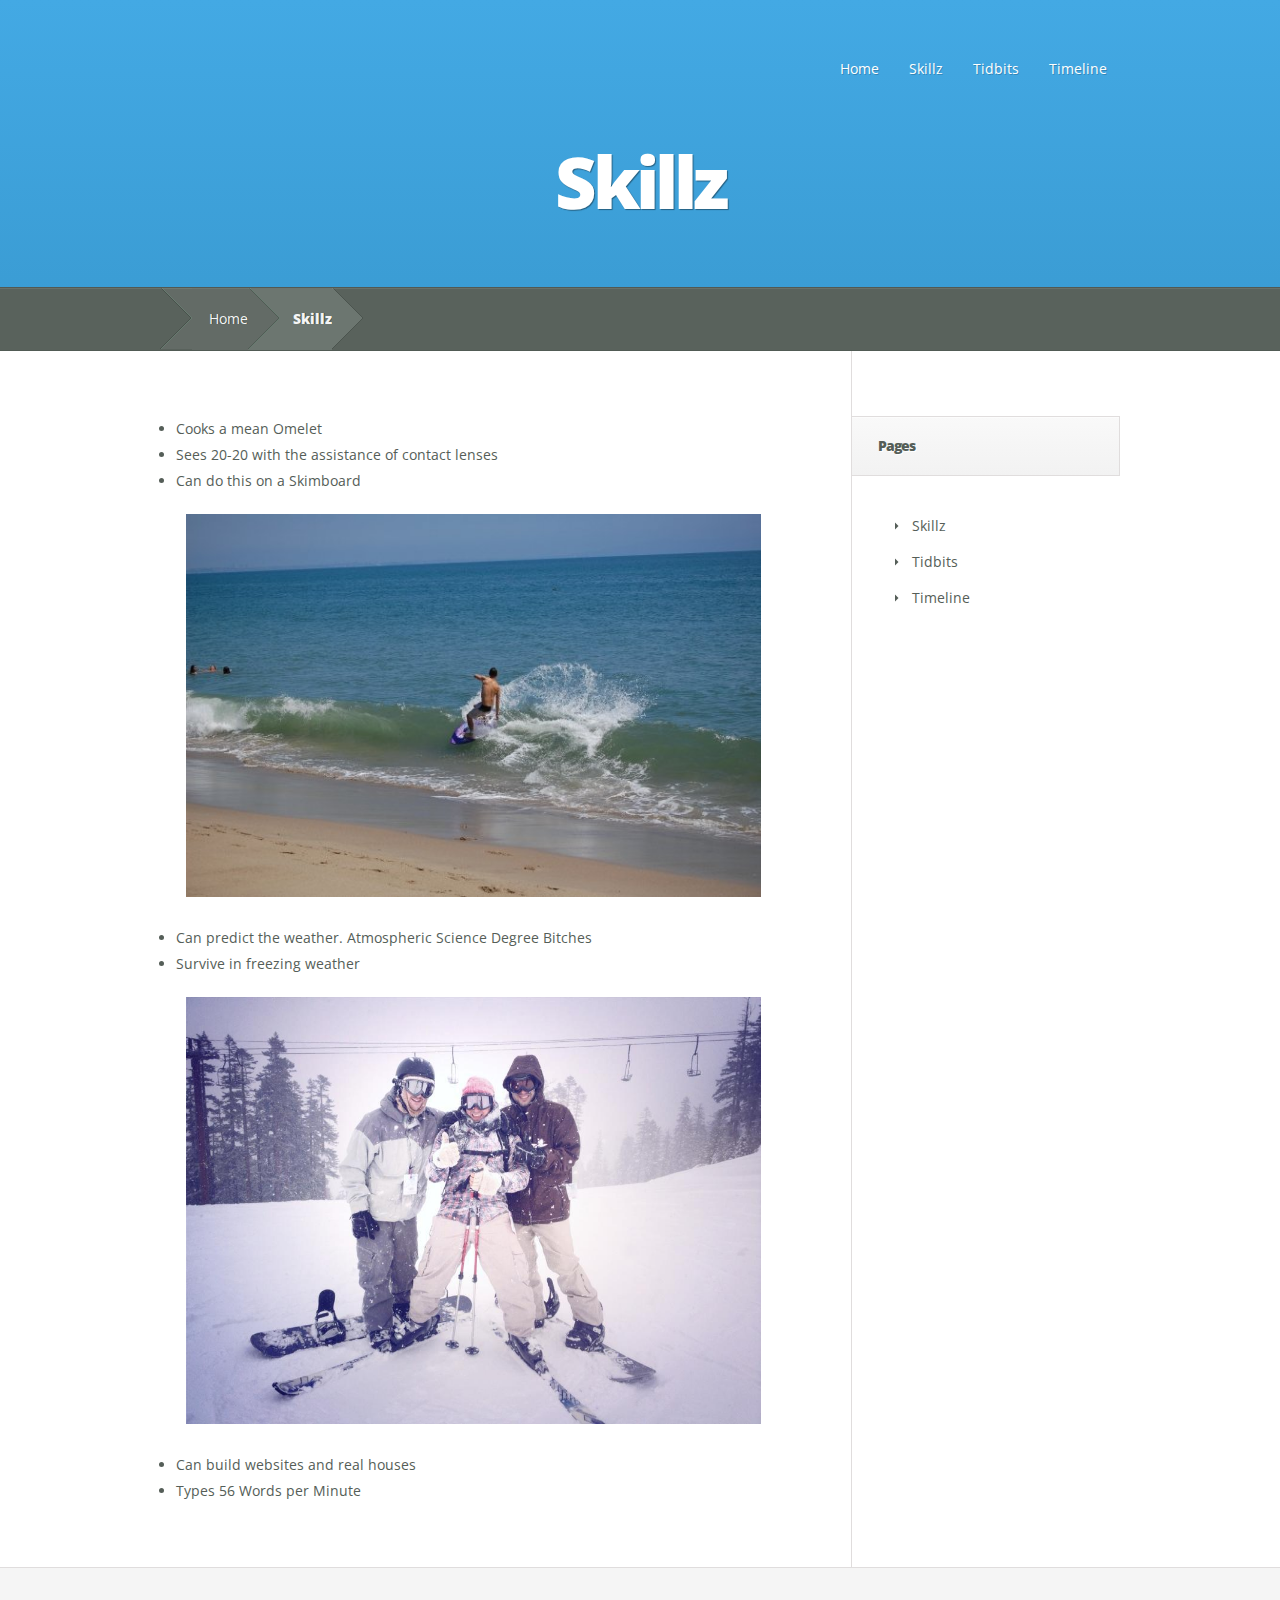
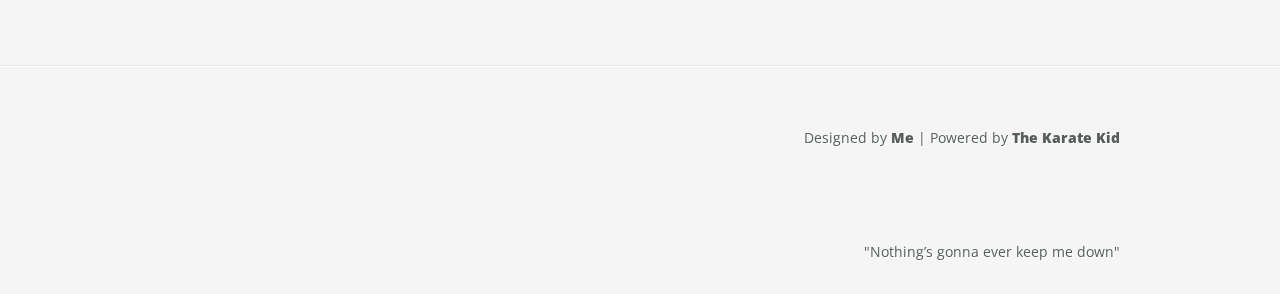
<file: skillz.html>
<!DOCTYPE html>
<!--[if IE 6]>
<html id="ie6" lang="en-US">
<![endif]-->
<!--[if IE 7]>
<html id="ie7" lang="en-US">
<![endif]-->
<!--[if IE 8]>
<html id="ie8" lang="en-US">
<![endif]-->
<!--[if !(IE 6) | !(IE 7) | !(IE 8)  ]><!-->
<html lang="en-US">
<!--<![endif]-->
<head>
	<meta charset="UTF-8" />
	<title>Skillz | I'm the Best... Around</title>
	
	<!--[if lt IE 9]>
		<script src="js/html5.js" type="text/javascript"></script>
	<![endif]-->

	<script type="text/javascript">
		document.documentElement.className = 'js';
	</script>

	<meta content="Nimble v.1.4" name="generator"/><link rel='stylesheet' id='nimble-fonts-css'  href='http://fonts.googleapis.com/css?family=Open+Sans:300italic,700italic,800italic,400,300,700,800&#038;subset=latin,latin-ext' type='text/css' media='all' />
	<link rel='stylesheet' id='nimble-style-css'  href='css/style.css?ver=3.6' type='text/css' media='all' />
	<link rel='stylesheet' id='et-shortcodes-css-css'  href='css/shortcodes.css?ver=3.0' type='text/css' media='all' />
	<link rel='stylesheet' id='et-shortcodes-responsive-css-css'  href='css/shortcodes_responsive.css?ver=3.0' type='text/css' media='all' />
	<link rel='stylesheet' id='fancybox-css'  href='css/jquery.fancybox-1.3.4.css?ver=1.3.4' type='text/css' media='screen' />
	<link rel='stylesheet' id='et_page_templates-css'  href='css/page_templates.css?ver=1.8' type='text/css' media='screen' />
	<script type='text/javascript' src='js/jquery.js?ver=1.10.2'></script>
	<script type='text/javascript' src='js/jquery-migrate.min.js?ver=1.2.1'></script>
	
	<link rel="shortcut icon" href="images/favicon.ico" /><meta name="viewport" content="width=device-width, initial-scale=1.0, maximum-scale=1.0, user-scalable=0" />			
	<script type="text/javascript">

	  var _gaq = _gaq || [];
	  _gaq.push(['_setAccount', 'UA-40119541-1']);
	  _gaq.push(['_trackPageview']);

	  (function() {
		var ga = document.createElement('script'); ga.type = 'text/javascript'; ga.async = true;
		ga.src = ('https:' == document.location.protocol ? 'https://ssl' : 'http://www') + '.google-analytics.com/ga.js';
		var s = document.getElementsByTagName('script')[0]; s.parentNode.insertBefore(ga, s);
	  })();

	</script>

	
</head><body class="page page-id-15 page-template-default chrome et_includes_sidebar et_color_scheme_blue">
	
		
	<header id="main-header">
		<div class="container">
			<div id="top-area" class="clearfix">
				<div id="mobile_links"><a href="#" class="mobile_nav closed">Pages Menu</a></div>				
				<nav id="top-menu">
					<ul class="nav">
						<li ><a href="http://www.imthebestaround.com">Home</a></li>
						<li class="page_item page-item-15 current_page_item"><a href="skillz.html">Skillz</a></li>
						<li class="page_item page-item-23"><a href="tidbits.html">Tidbits</a></li>
						<li class="page_item page-item-9"><a href="timeline.html">Timeline</a></li>
					</ul>
				</nav>	
			</div> <!-- end #top-area -->
			<div id="page-name">	
				<hgroup class="section-title">
					<h1>Skillz</h1>
				</hgroup>
			</div> <!-- end #page-name -->
		</div> <!-- end .container -->
		<div id="breadcrumbs">
			<div class="container clearfix">
				<div id="breadcrumbs_box">
					<a href="http://www.imthebestaround.com" class="breadcrumbs_home">Home</a> <span class="raquo">&raquo;</span>
					Skillz
				</div> <!-- end #breadcrumbs_box -->
	</div> <!-- end .container -->
</div> <!-- end #breadcrumbs -->		
	</header> <!-- end #main-header -->
<div id="main-area">
	<div class="container">
		<div id="content-area" class="clearfix">
			<div id="left-area">
					<article id="post-15" class="post-15 page type-page status-publish hentry clearfix">
						
		<div class="post_content">
			<ul>
<li>
<div>Cooks a mean Omelet</div>
</li>
<li>Sees 20-20 with the assistance of contact lenses</li>
<li>
<div>Can do this on a Skimboard</div>
<div class="awesome-images"><img src="images/skim.jpg" alt="skim" width="604" height="402" class="alignnone size-full wp-image-40" /></div>
</li>
<li>Can predict the weather. Atmospheric Science Degree Bitches</li>
<li>
<div></div>
<div>Survive in freezing weather</div>
<div class="awesome-images"><img src="images/freezingsnow.jpg" width="960" height="714" class="alignnone" /></div>
</li>
<li>
<div></div>
<div>Can build websites and real houses</div>
</li>
<li>
<div></div>
<div>Types 56 Words per Minute</div>
</li>
</ul>
								</div> 	<!-- end .post_content -->
	</article> <!-- end .post -->
							</div> <!-- end #left-area -->	
			
				<div id="sidebar">
		<div id="pages-2" class="widget widget_pages"><h4 class="widgettitle">Pages</h4>		<ul>
			<li class="page_item page-item-15 current_page_item"><a href="skillz.html">Skillz</a></li>
<li class="page_item page-item-23"><a href="tidbits.html">Tidbits</a></li>
<li class="page_item page-item-9"><a href="timeline.html">Timeline</a></li>
		</ul>
		</div> <!-- end .widget -->	</div> <!-- end #sidebar -->
		</div> <!-- end #content-area -->
	</div> <!-- end .container -->
</div> <!-- end #main-area -->
	
	<footer id="main-footer">
		
		<div id="footer-bottom">
			<div class="container">
				<p id="copyright">Designed by <a href="http://www.onewayticketphil.com" title="Yes">Me</a> | Powered by <a href="http://www.youtube.com/watch?v=oomCIXGzsR0" title="Yes">The Karate Kid</a></p>
				<p id="copyright">"Nothing’s gonna ever keep me down"</p>
			</div> <!-- end .container -->
		</div> <!-- end #footer-bottom -->
	</footer> <!-- end #main-footer -->
<script type='text/javascript' src='http://s0.wp.com/wp-content/js/devicepx-jetpack.js?ver=201341'></script>
<script type='text/javascript' src='js/superfish.js?ver=1.0'></script>
<script type='text/javascript' src='js/jquery.fitvids.js?ver=1.0'></script>
<script type='text/javascript' src='js/modernizr-min.js?ver=1.0'></script>
<script type='text/javascript' src='js/custom.js?ver=1.0'></script>
<script type='text/javascript' src='js/jquery.easing-1.3.pack.js?ver=1.3.4'></script>
<script type='text/javascript' src='js/jquery.fancybox-1.3.4.pack.js?ver=1.3.4'></script>
<script type='text/javascript'>
/* <![CDATA[ */
var et_ptemplates_strings = {"captcha":"Captcha","fill":"Fill","field":"field","invalid":"Invalid email"};
/* ]]> */
</script>
<script type='text/javascript' src='js/et-ptemplates-frontend.js?ver=1.1'></script>
<script type='text/javascript' src='js/jquery.flexslider-min.js?ver=1.0'></script>
</body>
</html>
</file>
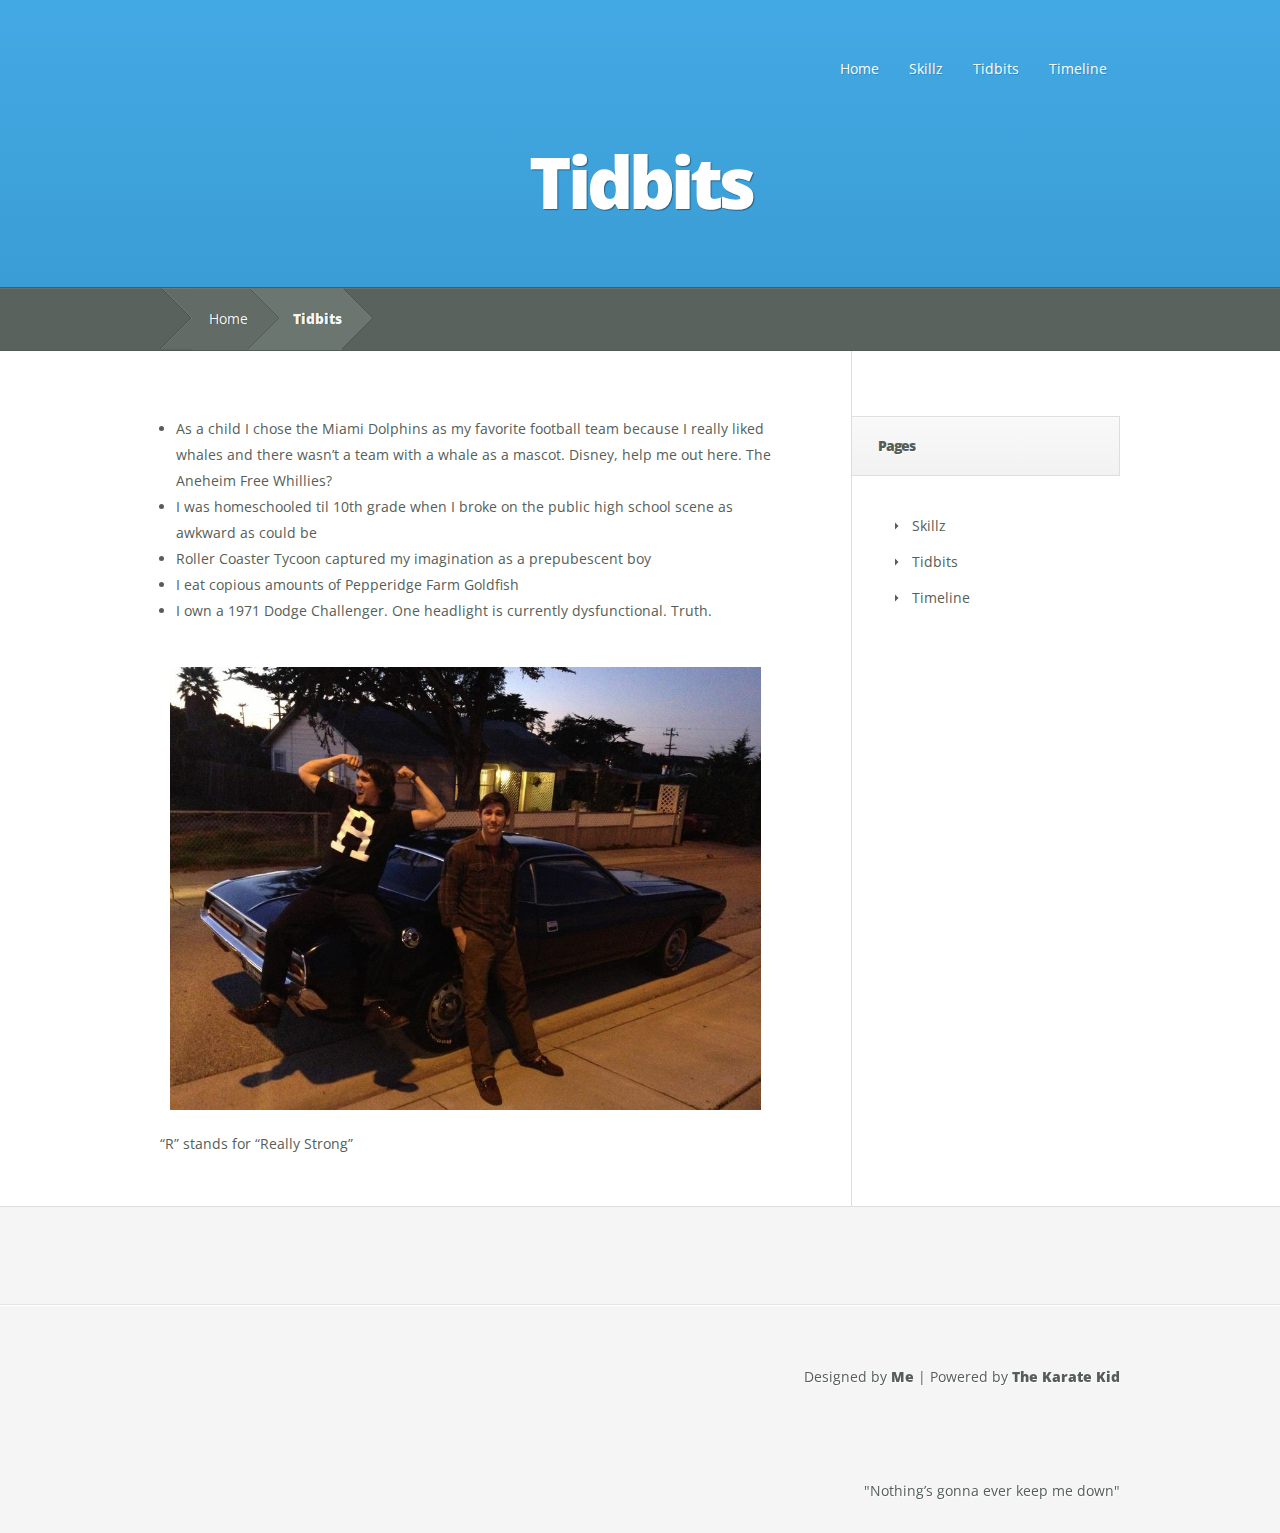
<file: tidbits.html>
<!DOCTYPE html>
<!--[if IE 6]>
<html id="ie6" lang="en-US">
<![endif]-->
<!--[if IE 7]>
<html id="ie7" lang="en-US">
<![endif]-->
<!--[if IE 8]>
<html id="ie8" lang="en-US">
<![endif]-->
<!--[if !(IE 6) | !(IE 7) | !(IE 8)  ]><!-->
<html lang="en-US">
<!--<![endif]-->
<head>
	<meta charset="UTF-8" />
	<title>Tidbits | I'm the Best... Around</title>
	
	<!--[if lt IE 9]>
		<script src="js/html5.js" type="text/javascript"></script>
	<![endif]-->

	<script type="text/javascript">
		document.documentElement.className = 'js';
	</script>

	<meta content="Nimble v.1.4" name="generator"/><link rel='stylesheet' id='nimble-fonts-css'  href='http://fonts.googleapis.com/css?family=Open+Sans:300italic,700italic,800italic,400,300,700,800&#038;subset=latin,latin-ext' type='text/css' media='all' />
	<link rel='stylesheet' id='nimble-style-css'  href='css/style.css?ver=3.6' type='text/css' media='all' />
	<link rel='stylesheet' id='et-shortcodes-css-css'  href='css/shortcodes.css?ver=3.0' type='text/css' media='all' />
	<link rel='stylesheet' id='et-shortcodes-responsive-css-css'  href='css/shortcodes_responsive.css?ver=3.0' type='text/css' media='all' />
	<link rel='stylesheet' id='fancybox-css'  href='css/jquery.fancybox-1.3.4.css?ver=1.3.4' type='text/css' media='screen' />
	<link rel='stylesheet' id='et_page_templates-css'  href='css/page_templates.css?ver=1.8' type='text/css' media='screen' />
	<script type='text/javascript' src='js/jquery.js?ver=1.10.2'></script>
	<script type='text/javascript' src='js/jquery-migrate.min.js?ver=1.2.1'></script>

	<link rel="shortcut icon" href="images/favicon.ico" /><meta name="viewport" content="width=device-width, initial-scale=1.0, maximum-scale=1.0, user-scalable=0" />			
	<script type="text/javascript">

	  var _gaq = _gaq || [];
	  _gaq.push(['_setAccount', 'UA-40119541-1']);
	  _gaq.push(['_trackPageview']);

	  (function() {
		var ga = document.createElement('script'); ga.type = 'text/javascript'; ga.async = true;
		ga.src = ('https:' == document.location.protocol ? 'https://ssl' : 'http://www') + '.google-analytics.com/ga.js';
		var s = document.getElementsByTagName('script')[0]; s.parentNode.insertBefore(ga, s);
	  })();

	</script>

	
</head><body class="page page-id-23 page-template-default chrome et_includes_sidebar et_color_scheme_blue">
	
		
	<header id="main-header">
		<div class="container">
			<div id="top-area" class="clearfix">
								
				
				<div id="mobile_links"><a href="#" class="mobile_nav closed">Pages Menu</a></div>				
				<nav id="top-menu">
												<ul class="nav">
																	<li ><a href="http://www.imthebestaround.com">Home</a></li>
								
								<li class="page_item page-item-15"><a href="skillz.html">Skillz</a></li>
<li class="page_item page-item-23 current_page_item"><a href="tidbits.html">Tidbits</a></li>
<li class="page_item page-item-9"><a href="timeline.html">Timeline</a></li>
															</ul>
									</nav>	
			</div> <!-- end #top-area -->
			
			<div id="page-name">	
	<hgroup class="section-title">
		<h1>Tidbits</h1>
			</hgroup>
</div> <!-- end #page-name -->		</div> <!-- end .container -->
		
				
		<div id="breadcrumbs">
	<div class="container clearfix">
		<div id="breadcrumbs_box">
							<a href="http://www.imthebestaround.com" class="breadcrumbs_home">Home</a> <span class="raquo">&raquo;</span>
					
											  Tidbits									</div> <!-- end #breadcrumbs_box -->
	</div> <!-- end .container -->
</div> <!-- end #breadcrumbs -->		
	</header> <!-- end #main-header -->
<div id="main-area">
	<div class="container">
		<div id="content-area" class="clearfix">
			<div id="left-area">
					<article id="post-23" class="post-23 page type-page status-publish hentry clearfix">
						
		<div class="post_content">
			<ul>
<li>As a child I chose the Miami Dolphins as my favorite football team because I really liked whales and there wasn&#8217;t a team with a whale as a mascot. Disney, help me out here. The Aneheim Free Whillies?</li>
<li>I was homeschooled til 10th grade when I broke on the public high school scene as awkward as could be</li>
<li>Roller Coaster Tycoon captured my imagination as a prepubescent boy</li>
<li>I eat copious amounts of Pepperidge Farm Goldfish</li>
<li>I own a 1971 Dodge Challenger. One headlight is currently dysfunctional. Truth.</li>
</ul>
<div class="awesome-images"><img src="images/challenger.jpg" width="612" height="612" class="alignnone" /></div>
<p>&#8220;R&#8221; stands for &#8220;Really Strong&#8221;</p>
								</div> 	<!-- end .post_content -->
	</article> <!-- end .post -->
							</div> <!-- end #left-area -->	
			
				<div id="sidebar">
		<div id="pages-2" class="widget widget_pages"><h4 class="widgettitle">Pages</h4>		<ul>
			<li class="page_item page-item-15"><a href="skillz.html">Skillz</a></li>
<li class="page_item page-item-23 current_page_item"><a href="tidbits.html">Tidbits</a></li>
<li class="page_item page-item-9"><a href="timeline.html">Timeline</a></li>
		</ul>
		</div> <!-- end .widget -->	</div> <!-- end #sidebar -->
		</div> <!-- end #content-area -->
	</div> <!-- end .container -->
</div> <!-- end #main-area -->
	
	<footer id="main-footer">
		
		<div id="footer-bottom">
			<div class="container">
				<p id="copyright">Designed by <a href="http://www.onewayticketphil.com" title="Yes">Me</a> | Powered by <a href="http://www.youtube.com/watch?v=oomCIXGzsR0" title="Yes">The Karate Kid</a></p>
				<p id="copyright">"Nothing’s gonna ever keep me down"</p>
			</div> <!-- end .container -->
		</div> <!-- end #footer-bottom -->
	</footer> <!-- end #main-footer -->
<script type='text/javascript' src='http://s0.wp.com/wp-content/js/devicepx-jetpack.js?ver=201341'></script>
<script type='text/javascript' src='js/superfish.js?ver=1.0'></script>
<script type='text/javascript' src='js/jquery.fitvids.js?ver=1.0'></script>
<script type='text/javascript' src='js/modernizr-min.js?ver=1.0'></script>
<script type='text/javascript' src='js/custom.js?ver=1.0'></script>
<script type='text/javascript' src='js/jquery.easing-1.3.pack.js?ver=1.3.4'></script>
<script type='text/javascript' src='js/jquery.fancybox-1.3.4.pack.js?ver=1.3.4'></script>
<script type='text/javascript'>
/* <![CDATA[ */
var et_ptemplates_strings = {"captcha":"Captcha","fill":"Fill","field":"field","invalid":"Invalid email"};
/* ]]> */
</script>
<script type='text/javascript' src='js/et-ptemplates-frontend.js?ver=1.1'></script>
<script type='text/javascript' src='js/jquery.flexslider-min.js?ver=1.0'></script>
</body>
</html>
</file>
<file: css/style.css>
/*
Theme Name: Nimble
Theme URI: http://www.elegantthemes.com/gallery/
Version: 1.4
Description: 2 Column theme from Elegant Themes
Author: Elegant Themes
Author URI: http://www.elegantthemes.com
*/

/*------------------------------------------------*/
/*-----------------[RESET]------------------------*/
/*------------------------------------------------*/

/* http://meyerweb.com/eric/tools/css/reset/ */
/* v1.0 | 20080212 */

html, body, div, span, applet, object, iframe,
h1, h2, h3, h4, h5, h6, p, blockquote, pre,
a, abbr, acronym, address, big, cite, code,
del, dfn, em, font, img, ins, kbd, q, s, samp,
small, strike, strong, sub, sup, tt, var,
b, u, i, center,
dl, dt, dd, ol, ul, li,
fieldset, form, label, legend { margin: 0; padding: 0; border: 0; outline: 0; font-size: 100%; vertical-align: baseline; background: transparent; }

body { line-height: 1; }
ol, ul { list-style: none; }
blockquote, q {	quotes: none; }

blockquote:before, blockquote:after,q:before, q:after { content: ''; content: none; }

/* remember to define focus styles! */
:focus { outline: 0; }

/* remember to highlight inserts somehow! */
ins { text-decoration: none; }
del { text-decoration: line-through; }

/* tables still need 'cellspacing="0"' in the markup */
table { border-collapse: collapse; border-spacing: 0; }


/*------------------------------------------------*/
/*-----------------[BASIC STYLES]-----------------*/
/*------------------------------------------------*/

html { -webkit-font-smoothing: antialiased; }
body { font-family: 'Open Sans', Arial, sans-serif; font-size: 14px; color: #555e58; background-color: #f5f5f5; }

a { text-decoration: none; color: #ffa300; }
a:hover { text-decoration: underline; }
.clear { clear: both; }
.ui-tabs-hide { display: none; }
br.clear { margin: 0px; padding: 0px; }

h1, h2, h3, h4, h5, h6 { padding-bottom: 5px; color: #111; line-height: 1em; font-weight: normal; letter-spacing: -2px; }
h1 a, h2 a, h3 a, h4 a, h5 a, h6 a { color: #111; }
h1 { font-size: 30px; }
h2 { font-size: 24px; }
h3 { font-size: 22px; }
h4 { font-size: 18px; }
h5 { font-size: 16px; }
h6 { font-size: 14px; }
p { padding-bottom: 10px; line-height: 24px; }
strong { font-weight: bold; color: #1c1c1c; }
cite, em, i { font-style: italic; }
pre, code { font-family: Courier New, monospace; margin-bottom: 10px; }
ins { text-decoration: none; }
sup, sub { height: 0; line-height: 1; position: relative; vertical-align: baseline; }
sup { bottom: 0.8em; }
sub { top: 0.3em; }
dl { margin: 0 0 1.5em 0; }
dl dt { font-weight: bold; }
dd  { margin-left: 1.5em;}
blockquote  { margin: 1.5em; padding: 1em; color: #666666; background: #e6e6e6; font-style: italic; border: 1px solid #dcdcdc; }
	blockquote p { padding-bottom: 0px; }

input[type=text],input.text, input.title, textarea, select { background-color:#fff; border:1px solid #bbb; padding: 2px; color: #4e4e4e; }
input[type=text]:focus, input.text:focus, input.title:focus, textarea:focus, select:focus { border-color:#2D3940; color: #3e3e3e; }
input[type=text], input.text, input.title, textarea, select { margin:0.5em 0; }
textarea { padding: 4px; }

img#about-image { float: left; margin: 3px 8px 8px 0px; }

.clearfix:after { visibility: hidden; display: block; font-size: 0; content: " "; clear: both; height: 0; }
* html .clearfix             { zoom: 1; } /* IE6 */
*:first-child+html .clearfix { zoom: 1; } /* IE7 */

/*------------------------------------------------*/
/*---------------[MAIN LAYOUT INFO]---------------*/
/*------------------------------------------------*/

#main-header { background: rgb(241,108,73); /* Old browsers */ background: -moz-linear-gradient(top,  rgba(241,108,73,1) 0%, rgba(230,104,71,1) 100%); /* FF3.6+ */ background: -webkit-gradient(linear, left top, left bottom, color-stop(0%,rgba(241,108,73,1)), color-stop(100%,rgba(230,104,71,1))); /* Chrome,Safari4+ */ background: -webkit-linear-gradient(top,  rgba(241,108,73,1) 0%,rgba(230,104,71,1) 100%); /* Chrome10+,Safari5.1+ */ background: -o-linear-gradient(top,  rgba(241,108,73,1) 0%,rgba(230,104,71,1) 100%); /* Opera 11.10+ */ background: -ms-linear-gradient(top,  rgba(241,108,73,1) 0%,rgba(230,104,71,1) 100%); /* IE10+ */ background: linear-gradient(to bottom,  rgba(241,108,73,1) 0%,rgba(230,104,71,1) 100%); /* W3C */ filter: progid:DXImageTransform.Microsoft.gradient( startColorstr='#f16c49', endColorstr='#e66847',GradientType=0 ); /* IE6-9 */ }	
	.container { text-align: left; margin: 0 auto; width: 960px; position: relative; }
		#top-area { padding: 50px 0 100px; }
			#logo { float: left; padding-left: 44px; }	
			#top-menu { float: right; margin-top: 3px; }
				#top-menu li { display: inline-block; }
					#top-menu a, a.mobile_nav { font-size: 14px; color: #ffffff; text-decoration: none; text-shadow: 1px 1px 0 rgba(0,0,0,0.2); padding: 9px 13px; display: block; }
			#bottom-menu { float: right; margin-top: 3px; }
				#bottom-menu li { display: inline-block; }
					#bottom-menu a, a.mobile_nav { font-size: 14px; color: #ffffff; text-decoration: none; text-shadow: 1px 1px 0 rgba(0,0,0,0.2); padding: 9px 13px; display: block; }
		#featured { position: relative; }
		#featured:after { content: ''; position: absolute; height: 13px; bottom: 0; left: 0; background: url(../images/featured-shadow.png) no-repeat bottom center; width: 100%; }
			#featured .container { text-align: center; line-height: 0; }
				#featured h2, #featured p { color: #ffffff; text-shadow: 1px 1px 1px rgba(0,0,0,0.2); }
				#featured h2 { font-size: 72px; font-weight: 800; margin-bottom: 14px; letter-spacing: -4px; }
					#featured h2 span, #featured .description { font-weight: 300; }
				#featured .description { font-size: 36px; padding-bottom: 54px; color: #fff; letter-spacing: -1px; text-shadow: 1px 1px 1px rgba(0,0,0,0.2); }
#home-section-info { padding: 76px 0 104px; background-color: #ffffff; }				
	.home-section .container { text-align: center; }	
		#services { text-align: left; padding-bottom: 92px; }
			.service { float: left; width: 274px; margin-right: 69px; padding-top: 150px; background: url(images/service.png) no-repeat top center; position: relative; }
			.last { margin-right: 0 !important; }
				.service h3 { font-size: 24px; font-weight: 300; color: #a3a2a2; letter-spacing: 0; }
					a.learn-more, .comment-reply-link, .form-submit input  { float: right; text-decoration: none; background: rgb(249,249,249); /* Old browsers */ background: -moz-linear-gradient(top,  rgba(249,249,249,1) 0%, rgba(246,246,246,1) 100%, rgba(242,242,242,1) 100%); /* FF3.6+ */ background: -webkit-gradient(linear, left top, left bottom, color-stop(0%,rgba(249,249,249,1)), color-stop(100%,rgba(246,246,246,1)), color-stop(100%,rgba(242,242,242,1))); /* Chrome,Safari4+ */ background: -webkit-linear-gradient(top,  rgba(249,249,249,1) 0%,rgba(246,246,246,1) 100%,rgba(242,242,242,1) 100%); /* Chrome10+,Safari5.1+ */ background: -o-linear-gradient(top,  rgba(249,249,249,1) 0%,rgba(246,246,246,1) 100%,rgba(242,242,242,1) 100%); /* Opera 11.10+ */ background: -ms-linear-gradient(top,  rgba(249,249,249,1) 0%,rgba(246,246,246,1) 100%,rgba(242,242,242,1) 100%); /* IE10+ */ background: linear-gradient(to bottom,  rgba(249,249,249,1) 0%,rgba(246,246,246,1) 100%,rgba(242,242,242,1) 100%); /* W3C */ filter: progid:DXImageTransform.Microsoft.gradient( startColorstr='#f9f9f9', endColorstr='#f2f2f2',GradientType=0 ); /* IE6-9 */ border: 1px solid #e0dddd; border-radius: 5px 5px 5px 5px; -webkit-box-shadow: 1px 1px 0 #fcfcfc inset, 0 1px 2px rgba(0,0,0,0.1); -moz-box-shadow: 1px 1px 0 #fcfcfc inset, 0 1px 2px rgba(0,0,0,0.1); box-shadow: 1px 1px 0 #fcfcfc inset, 0 1px 2px rgba(0,0,0,0.1); color: #9a9999; display: inline-block; padding: 10px 16px; text-shadow: 1px 1px 0 #ffffff; }
					a.learn-more:hover, .blog-post a.learn-more:hover, .comment-reply-link:hover, #home-section-news a.more-info:hover, #home-section-projects a.more-info:hover, #home-section-pricing a.more-info:hover { color: #ffffff; text-shadow: 1px 1px 0 rgba(0,0,0,0.2); border: 1px solid #dd6141; -webkit-box-shadow: 1px 1px 0 #f89e68 inset, 0 1px 2px rgba(0,0,0,0.1); -moz-box-shadow: 1px 1px 0 #f89e68 inset, 0 1px 2px rgba(0,0,0,0.1); box-shadow: 1px 1px 0 #f89e68 inset, 0 1px 2px rgba(0,0,0,0.1); background: rgb(240,123,73); /* Old browsers */ background: -moz-linear-gradient(top,  rgba(240,123,73,1) 0%, rgba(230,104,71,1) 100%); /* FF3.6+ */ background: -webkit-gradient(linear, left top, left bottom, color-stop(0%,rgba(240,123,73,1)), color-stop(100%,rgba(230,104,71,1))); /* Chrome,Safari4+ */ background: -webkit-linear-gradient(top,  rgba(240,123,73,1) 0%,rgba(230,104,71,1) 100%); /* Chrome10+,Safari5.1+ */ background: -o-linear-gradient(top,  rgba(240,123,73,1) 0%,rgba(230,104,71,1) 100%); /* Opera 11.10+ */ background: -ms-linear-gradient(top,  rgba(240,123,73,1) 0%,rgba(230,104,71,1) 100%); /* IE10+ */ background: linear-gradient(to bottom,  rgba(240,123,73,1) 0%,rgba(230,104,71,1) 100%); /* W3C */ filter: progid:DXImageTransform.Microsoft.gradient( startColorstr='#f07b49', endColorstr='#e66847',GradientType=0 ); /* IE6-9 */
-webkit-animation: bounceIn_custom 0.7s ease-in-out; -moz-animation: bounceIn_custom 0.7s ease-in-out; -o-animation: bounceIn_custom 0.7s ease-in-out; animation: bounceIn_custom 0.7s ease-in-out; }
		#quote { position: relative; padding: 0 50px; background: url(images/left-qoute.png) no-repeat; }
		#quote:after { content: ''; position: absolute; height: 24px; top: 0; right: 0; background: url(images/right-qoute.png) no-repeat; width: 26px; }
			#quote h3 { font-size: 30px; color: #555e58; font-weight: 800; letter-spacing: -2px; padding-bottom: 12px; }
			#quote p { font-size: 24px; color: #555e58; font-weight: 300; line-height: 36px; letter-spacing: -1px; }
#home-section-news { padding: 0px 0; background-color: #636b66; }
	#home-section-news .section-title, #home-section-pricing .section-title { text-shadow: 1px 1px 1px rgba(0,0,0,0.7); }	
		#home-section-news .section-title h2, #home-section-news .section-title h3, #home-section-pricing .section-title h2, #home-section-pricing .section-title h3 { color: #ffffff; }
		.section-title h2, #page-name h1 { font-size: 72px; font-weight: 800; padding-bottom: 15px; letter-spacing: -4px; }
			.section-title span { font-weight: 300; }
		.section-title h3, .main_post_info { font-size: 36px; font-weight: 300; }
		.home-section .section-title { padding-bottom: 55px; }
	#blog-posts { text-align: left; }
		.blog-post { float: left; width: 274px; margin: 0 69px 60px 0; text-shadow: 1px 1px 0 rgba(0,0,0,0.3); }
			.blog-post h3 { font-size: 22px; font-weight: 800; padding-bottom: 7px; letter-spacing: -1px; }
				.blog-post h3 a { text-decoration: none; color: #fff; }
			.blog-post .meta-info { color: #b0bab4; padding-bottom: 3px; }	
				.blog-post .meta-info a { color: #b0bab4; text-decoration: none; }
			.blog-post p { color: #ffffff; }	
			.blog-post a.learn-more { background: rgb(105,115,109); /* Old browsers */ background: -moz-linear-gradient(top,  rgba(105,115,109,1) 0%, rgba(99,107,102,1) 100%); /* FF3.6+ */ background: -webkit-gradient(linear, left top, left bottom, color-stop(0%,rgba(105,115,109,1)), color-stop(100%,rgba(99,107,102,1))); /* Chrome,Safari4+ */
			background: -webkit-linear-gradient(top,  rgba(105,115,109,1) 0%,rgba(99,107,102,1) 100%); /* Chrome10+,Safari5.1+ */ background: -o-linear-gradient(top,  rgba(105,115,109,1) 0%,rgba(99,107,102,1) 100%); /* Opera 11.10+ */ background: -ms-linear-gradient(top,  rgba(105,115,109,1) 0%,rgba(99,107,102,1) 100%); /* IE10+ */ background: linear-gradient(to bottom,  rgba(105,115,109,1) 0%,rgba(99,107,102,1) 100%); /* W3C */ filter: progid:DXImageTransform.Microsoft.gradient( startColorstr='#69736d', endColorstr='#636b66',GradientType=0 ); /* IE6-9 */  border: 1px solid #535955; -webkit-box-shadow: 0 1px 0 #77837c inset, 0 1px 2px rgba(0,0,0,0.1); -moz-box-shadow: 0 1px 0 #77837c inset, 0 1px 2px rgba(0,0,0,0.1); box-shadow: 0 1px 0 #77837c inset, 0 1px 2px rgba(0,0,0,0.1); color: #3d433f; text-shadow: 1px 1px 0 rgba(255,255,255,0.3); }
	a.more-info { text-decoration: none; border-radius: 10px 10px 10px 10px; display: inline-block; padding: 18px 26px; font-size: 30px; font-weight: 300; }
	#home-section-news a.more-info { background: rgb(99,106,102); /* Old browsers */ background: -moz-linear-gradient(top,  rgba(99,106,102,1) 1%, rgba(82,91,85,1) 100%); /* FF3.6+ */ background: -webkit-gradient(linear, left top, left bottom, color-stop(1%,rgba(99,106,102,1)), color-stop(100%,rgba(82,91,85,1))); /* Chrome,Safari4+ */ background: -webkit-linear-gradient(top,  rgba(99,106,102,1) 1%,rgba(82,91,85,1) 100%); /* Chrome10+,Safari5.1+ */ background: -o-linear-gradient(top,  rgba(99,106,102,1) 1%,rgba(82,91,85,1) 100%); /* Opera 11.10+ */ background: -ms-linear-gradient(top,  rgba(99,106,102,1) 1%,rgba(82,91,85,1) 100%); /* IE10+ */ background: linear-gradient(to bottom,  rgba(99,106,102,1) 1%,rgba(82,91,85,1) 100%); /* W3C */ filter: progid:DXImageTransform.Microsoft.gradient( startColorstr='#636a66', endColorstr='#525b55',GradientType=0 ); /* IE6-9 */ border: 1px solid #404642; -webkit-box-shadow: 0 1px 0 #748078 inset, 0 1px 2px rgba(0,0,0,0.1); -moz-box-shadow: 0 1px 0 #748078 inset, 0 1px 2px rgba(0,0,0,0.1); box-shadow: 0 1px 0 #748078 inset, 0 1px 2px rgba(0,0,0,0.1); color: #fff; text-shadow: 1px 1px 0 rgba(0,0,0,0.6); }
	

	
#home-section-projects { padding: 113px 0 120px; background-color: #f5f5f5; }
	#home-section-projects .section-title { text-shadow: 1px 1px 1px #fff; }	
		#home-section-projects .section-title h2, #home-section-projects .section-title h3 { color: #636b66; }
	#home-section-projects a.more-info { background: rgb(249,249,249); /* Old browsers */ background: -moz-linear-gradient(top,  rgba(249,249,249,1) 1%, rgba(242,242,242,1) 100%); /* FF3.6+ */ background: -webkit-gradient(linear, left top, left bottom, color-stop(1%,rgba(249,249,249,1)), color-stop(100%,rgba(242,242,242,1))); /* Chrome,Safari4+ */ background: -webkit-linear-gradient(top,  rgba(249,249,249,1) 1%,rgba(242,242,242,1) 100%); /* Chrome10+,Safari5.1+ */ background: -o-linear-gradient(top,  rgba(249,249,249,1) 1%,rgba(242,242,242,1) 100%); /* Opera 11.10+ */ background: -ms-linear-gradient(top,  rgba(249,249,249,1) 1%,rgba(242,242,242,1) 100%); /* IE10+ */ background: linear-gradient(to bottom,  rgba(249,249,249,1) 1%,rgba(242,242,242,1) 100%); /* W3C */ filter: progid:DXImageTransform.Microsoft.gradient( startColorstr='#f9f9f9', endColorstr='#f2f2f2',GradientType=0 ); /* IE6-9 */ border: 1px solid #e0dddd; -webkit-box-shadow: 0 1px 0 #fcfcfc inset, 0 1px 2px rgba(0,0,0,0.1); -moz-box-shadow: 0 1px 0 #fcfcfc inset, 0 1px 2px rgba(0,0,0,0.1); box-shadow: 0 1px 0 #fcfcfc inset, 0 1px 2px rgba(0,0,0,0.1); color: #636b66; text-shadow: 1px 1px 0 rgba(255,255,255,0.3); }
#home-section-pricing { padding: 120px 0; background-color: #404f59; }	
	#home-section-pricing a.more-info { background: rgb(61,75,85); /* Old browsers */ background: -moz-linear-gradient(top,  rgba(61,75,85,1) 1%, rgba(53,66,75,1) 100%); /* FF3.6+ */ background: -webkit-gradient(linear, left top, left bottom, color-stop(1%,rgba(61,75,85,1)), color-stop(100%,rgba(53,66,75,1))); /* Chrome,Safari4+ */ background: -webkit-linear-gradient(top,  rgba(61,75,85,1) 1%,rgba(53,66,75,1) 100%); /* Chrome10+,Safari5.1+ */ background: -o-linear-gradient(top,  rgba(61,75,85,1) 1%,rgba(53,66,75,1) 100%); /* Opera 11.10+ */ background: -ms-linear-gradient(top,  rgba(61,75,85,1) 1%,rgba(53,66,75,1) 100%); /* IE10+ */ background: linear-gradient(to bottom,  rgba(61,75,85,1) 1%,rgba(53,66,75,1) 100%); /* W3C */ filter: progid:DXImageTransform.Microsoft.gradient( startColorstr='#3d4b55', endColorstr='#35424b',GradientType=0 ); /* IE6-9 */ border: 1px solid #2d363d; -webkit-box-shadow: 0 1px 0 #495a66 inset, 0 1px 2px rgba(0,0,0,0.1); -moz-box-shadow: 0 1px 0 #495a66 inset, 0 1px 2px rgba(0,0,0,0.1); box-shadow: 0 1px 0 #495a66 inset, 0 1px 2px rgba(0,0,0,0.1); color: #fff; text-shadow: 1px 1px 0 rgba(0,0,0,0.6); }	
	
	#page-name { text-align: center; margin-top: -40px; }	
		#page-name .section-title h1, #page-name .section-title h3, .main_post_info { color: #fff; text-shadow: 1px 1px 1px rgba(0,0,0,0.4); }
		#page-name .section-title{ padding-bottom: 55px; }
#main-area { background-color: #fff; border-bottom: 1px solid #e0dddd; }
	#content-area  { padding: 65px 0 40px; position: relative; }
	#content-area:before { border-left: 1px solid #e0dddd; content: ""; height: 100%; left: 691px;
    position: absolute; top: 0; width: 1px; }
		#left-area { float: left; margin-right: 80px; width: 611px; }
			.entry { float: left; width: 265px; margin-right: 80px; margin-bottom: 80px; }
				.post-title { text-align: center; position: relative; border-bottom: 1px solid #f0efef; margin-bottom: 10px; }
				.post-title:before { content: ""; height: 8px; left: 50%; position: absolute; bottom: -7px; width: 13px; margin-left: -6px; background: url(images/post-title-bg.jpg) no-repeat; }
					.entry h2.title { font-size: 22px; font-weight: 800; padding-bottom: 5px; letter-spacing: -1px; }
						.entry h2.title a { text-decoration: none; color: #555e58; }
						.entry h2.title a:hover { color: #111; }
					.entry .meta-info { font-size: 14px; font-weight: 300; font-style: italic; }
						.entry .meta-info a { text-decoration: none; color: #555e58; }
						.entry .meta-info a:hover { color: #111; }
						
.et_page_icon { position: absolute; top: 34px; left: 120px; }

.blog-post-image { text-align: center; margin-bottom: 10px; }
	.blog-post-image a, .portfolio-image { display: inline-block; position: relative; }
		.blog-post-image  img, .portfolio-image img { display: block; }
		.blog-post-image  img, .blog-post-image  .overlay, .portfolio-image img, .portfolio-image .overlay, .portfolio_description { -moz-border-radius: 100%; -webkit-border-radius: 100%; border-radius: 100%; }
		.opera .blog-post-image  img, .opera .blog-post-image  .overlay, .opera .portfolio-image img, .opera .portfolio-image .overlay, .opera .portfolio_description { border-radius: 100em; }
		
		.blog-post-image  .overlay, .portfolio-image .overlay { position: absolute; top: 0; left: 0; width: 100%; height: 100%; -moz-box-shadow: inset 0 0 5px rgba(0,0,0,0.7), 1px 1px 0 rgba(255,255,255,0.2); -webkit-box-shadow: inset 0 0 5px rgba(0,0,0,0.7), 1px 1px 0 rgba(255,255,255,0.2); box-shadow: inset 0 0 5px rgba(0,0,0,0.7), 1px 1px 0 rgba(255,255,255,0.2); }
		
.portfolio_description { position: absolute; top: 0; left: 0; width: 100%; height: 100%; -moz-transform: scale(0); -webkit-transform: scale(0); opacity: 0; -moz-transition: all 0.4s ease-in-out; -webkit-transition: all 0.4s ease-in-out; -moz-backface-visibility: hidden; -webkit-backface-visibility: hidden; background: rgba(255,255,255,0.5); }
.portfolio_info_top, .portfolio_description > a { opacity: 0; -moz-transition: all 0.4s ease-in-out 0.2s; -webkit-transition: all 0.4s ease-in-out 0.2s; -moz-backface-visibility: hidden; -webkit-backface-visibility: hidden; position: absolute; }
.portfolio_info_top { top: 80px; left: 0; width: 252px; text-align: center; padding: 0 7px; }
.portfolio_description > a { bottom: 44px; left: 80px; }
.portfolio-image:hover .portfolio_description, .portfolio-image.et_hover .portfolio_description { -moz-transform: scale(1); -webkit-transform: scale(1); opacity: 1; }
.portfolio-image:hover .portfolio_info_top, .portfolio-image.et_hover .portfolio_info_top  { -moz-transform: translateY(20px); -webkit-transform: translateY(20px); opacity: 1; }
.portfolio-image:hover .portfolio_description > a, .portfolio-image.et_hover .portfolio_description > a { -moz-transform: translateY(-20px); -webkit-transform: translateY(-20px); opacity: 1; }

.post-thumbnail.portfolio-image { margin: 0 0 15px; text-align: center; }

.comments_count { position: absolute; bottom: -16px; left: 50%; margin-left: -31px; display: block; }
	.comments_count a { display: block; background: url(images/comments_count.png) no-repeat; color: #fff; font-weight: 900; font-size: 22px; text-shadow: 1px 1px 1px rgba(0,0,0,0.3);  width: 62px; height: 76px; line-height: 61px; text-decoration: none; letter-spacing: -2px; }
	
.main_post_info { padding-bottom: 0; line-height: 1; }
	.main_post_info a { color: #fff; text-decoration: none; }
	
.post-thumbnail { position: relative; margin-bottom: 38px; }
	.post-thumbnail img { display: block; }
	.post-thumbnail span.overlay { display: block; position: absolute; top: 0; left: 0; width: 100%; height: 100%; -moz-box-shadow: inset 0 0 7px rgba(0,0,0,0.5); -webkit-box-shadow: inset 0 0 7px rgba(0,0,0,0.5); box-shadow: inset 0 0 7px rgba(0,0,0,0.5); }

article.post ul, .comment-content ul, article.page ul { list-style-type: disc; padding: 0 0 23px 16px; line-height: 26px; }
article.post ol, .comment-content ol, article.page ol { list-style-type: decimal; list-style-position: inside; padding: 0 0 23px 16px; line-height: 26px; }
	.post ul li ul, .post ul li ol, .comment-content ul li ul, .comment-content ul li ol, article.page ul li ul, article.page ul li ol { padding: 2px 0px 2px 20px; }
	.post ol li ul, .post ol li ol, .comment-content ol li ul, .comment-content ol li ol, article.page ol li ul, article.page ol li ol  { padding: 2px 0px 2px 35px; }
	
#breadcrumbs { background: #59625c; border-top: 1px solid #515953; border-bottom: 1px solid #515b55; -webkit-box-shadow: inset 0 1px 0 #67716a; -moz-box-shadow: inset 0 1px 0 #67716a; box-shadow: inset 0 1px 0 #67716a; color: #f5f5f5; text-shadow: 1px 0 0 #3e4d43; font-weight: 900; }
	#breadcrumbs a, #breadcrumbs span.raquo { color: #f5f5f5; font-weight: normal; display: inline-block; padding: 24px; background: #636b66; padding: 23px 0 24px 17px; margin-right: -4px; }
	#breadcrumbs a:hover { color: #eee; text-decoration: none; }
	
	#breadcrumbs span.raquo { background: url(../images/breadcrumbs_separator_first.png) no-repeat; text-indent: -9999px; padding: 23px 16px 24px; top: -1px; position: relative; }
	#breadcrumbs span.raquo:last-child { background: url(../images/breadcrumbs_separator.png) no-repeat; margin-right: 9px; }
	
	#breadcrumbs_box { background: #6c7670; float: left; position: relative; min-height: 61px; margin-left: 32px; padding-top: 1px; }
		#breadcrumbs_box:before { content: ''; position: absolute; top: 0; left: -32px; width: 32px; height: 61px; background: url(../images/breadcrumbs_left.png) no-repeat; }
		#breadcrumbs_box:after { content: ''; position: absolute; top: 0; right: -31px; width: 31px; height: 61px; background: url(../images/breadcrumbs_right.png) no-repeat; }
	
/*------------------------------------------------*/
/*---------------[DROPDOWN MENU]------------------*/ 
/*------------------------------------------------*/

ul.nav > li.current-menu-item > a, a.mobile_nav { background: #d15d3f; -moz-border-radius: 10px; -webkit-border-radius: 10px; border-radius: 10px; border: 1px solid #b74425; -webkit-box-shadow: inset 0 0 10px rgba(0,0,0,0.1); -moz-box-shadow: inset 0 0 10px rgba(0,0,0,0.1); box-shadow: inset 0 0 10px rgba(0,0,0,0.1); font-weight: 800; }

ul.nav li ul, .et_mobile_menu { background: #d15d3f; border: 1px solid #b74425; -moz-border-radius: 10px; -webkit-border-radius: 10px; border-radius: 10px; padding: 15px 30px; width: 178px; -webkit-box-shadow: inset 0 0 7px rgba(0,0,0,0.1), 1px 3px 3px rgba(0,0,0,0.1); -moz-box-shadow: inset 0 0 7px rgba(0,0,0,0.1), 1px 3px 3px rgba(0,0,0,0.1); box-shadow: inset 0 0 7px rgba(0,0,0,0.1), 1px 3px 3px rgba(0,0,0,0.1); }
	ul.nav ul  li { margin: 14px 0; }
		ul.nav li ul  a { padding: 0 !important; width: 178px; }
		
.et_mobile_menu { position: absolute; top: 38px; left: -66px; z-index: 1000; display: none; text-align: left; padding-top: 10px; padding-bottom: 8px; }
	.et_mobile_menu li { padding-left: 0 !important; margin: 20px 0; }
		.et_mobile_menu ul { display: block !important; visibility: visible !important; padding-left: 20px; }
		.et_mobile_menu a { color: #fff; }
		
/*------------------------------------------------*/
/*--------------[FEATURED SLIDER]-----------------*/
/*------------------------------------------------*/

/* Browser Resets */
.flex-container a:active,
.flexslider a:active {outline: none;}
.slides,
.flex-control-nav,
.flex-direction-nav {margin: 0; padding: 0; list-style: none;} 

/* FlexSlider Necessary Styles
*********************************/ 
.flexslider {width: 100%; margin: 0; padding: 0;}
.flexslider .slides > li { display: none; } /* Hide the slides before the JS is loaded. Avoids image jumping */
img { max-width: 100%; height: auto; width: auto; }
.flexslider  img { vertical-align: bottom; width: auto; }

/* Clearfix for the .slides element */
.slides:after {content: "."; display: block; clear: both; visibility: hidden; line-height: 0; height: 0;} 
html[xmlns] .slides {display: block;} 
* html .slides {height: 1%;}

/* No JavaScript Fallback */
/* If you are not using another script, such as Modernizr, make sure you
 * include js that eliminates this class on page load */
.no-js .slides > li:first-child {display: block;}

/* FlexSlider Default Theme
*********************************/

#featured { overflow: hidden; }
#featured.flexslider { position: relative; zoom: 1; }
#featured.flexslider .slides { zoom: 1; width: 960px; margin: 0 auto; }
#featured.flexslider .slides > li {position: relative;}
/* Suggested container for "Slide" animation setups. Can replace this with your own, if you wish */
#featured .flex-container {zoom: 1; position: relative;}

#featured .flex-direction-nav a { position: absolute; text-indent: -9999px; top: 50%; margin-top: -22px; width: 44px; height: 44px; -moz-transition: all 0.3s ease-in-out; -webkit-transition: all 0.3s ease-in-out; -o-transition: all 0.3s ease-in-out; transition: all 0.3s ease-in-out; opacity: 0; }
#featured .flex-direction-nav a.flex-prev { left: 60px; background: url(images/slider_left_arrow.png) no-repeat; }
#featured .flex-direction-nav a.flex-next  { right: 60px; background: url(images/slider_right_arrow.png) no-repeat; }

#featured:hover .flex-direction-nav a { opacity: 1; }
#featured:hover .flex-direction-nav a.flex-prev { left: 80px; }
#featured:hover .flex-direction-nav a.flex-next { right: 80px; }

#featured .flex-control-nav { display: none; }

@-webkit-keyframes bounceIn {
	0% {
		opacity: 0;
		-webkit-transform: scale(.3);
	}
	
	50% {
		opacity: 1;
		-webkit-transform: scale(1.05);
	}
	
	70% {
		-webkit-transform: scale(.9);
	}
	
	100% {
		-webkit-transform: scale(1);
	}
}

@-moz-keyframes bounceIn {
	0% {
		opacity: 0;
		-moz-transform: scale(.3);
	}
	
	50% {
		opacity: 1;
		-moz-transform: scale(1.05);
	}
	
	70% {
		-moz-transform: scale(.9);
	}
	
	100% {
		-moz-transform: scale(1);
	}
}

@-o-keyframes bounceIn {
	0% {
		opacity: 0;
		-o-transform: scale(.3);
	}
	
	50% {
		opacity: 1;
		-o-transform: scale(1.05);
	}
	
	70% {
		-o-transform: scale(.9);
	}
	
	100% {
		-o-transform: scale(1);
	}
}

@keyframes bounceIn {
	0% {
		opacity: 0;
		transform: scale(.3);
	}
	
	50% {
		opacity: 1;
		transform: scale(1.05);
	}
	
	70% {
		transform: scale(.9);
	}
	
	100% {
		transform: scale(1);
	}
}

.bounceIn {
	-webkit-animation-name: bounceIn;
	-moz-animation-name: bounceIn;
	-o-animation-name: bounceIn;
	animation-name: bounceIn;
}

@-webkit-keyframes bounceIn_custom {
	0% {
		-webkit-transform: scale(1);
	}
	
	25% {
		-webkit-transform: scale(.8);
	}
	
	50% {
		-webkit-transform: scale(1.05);
	}
	
	70% {
		-webkit-transform: scale(.9);
	}
	
	100% {
		-webkit-transform: scale(1);
	}
}

@-moz-keyframes bounceIn_custom {
	0% {
		-moz-transform: scale(1);
	}
	
	25% {
		-moz-transform: scale(.8);
	}
	
	50% {
		-moz-transform: scale(1.05);
	}
	
	70% {
		-moz-transform: scale(.9);
	}
	
	100% {
		-moz-transform: scale(1);
	}
}

@-o-keyframes bounceIn_custom {
	0% {
		-o-transform: scale(1);
	}
	
	25% {
		-o-transform: scale(.8);
	}
	
	50% {
		-o-transform: scale(1.05);
	}
	
	70% {
		-o-transform: scale(.9);
	}
	
	100% {
		-o-transform: scale(1);
	}
}

@keyframes bounceIn_custom {
	0% {
		transform: scale(1);
	}
	
	25% {
		transform: scale(.8);
	}
	
	50% {
		transform: scale(1.05);
	}
	
	70% {
		transform: scale(.9);
	}
	
	100% {
		transform: scale(1);
	}
}

@-webkit-keyframes fadeInUp_custom {
	0% {
		opacity: 0;
		-webkit-transform: translateY(270px);
	}
	
	100% {
		opacity: 1;
		-webkit-transform: translateY(0);
	}
}

@-moz-keyframes fadeInUp_custom {
	0% {
		opacity: 0;
		-moz-transform: translateY(270px);
	}
	
	100% {
		opacity: 1;
		-moz-transform: translateY(0);
	}
}

@-o-keyframes fadeInUp_custom {
	0% {
		opacity: 0;
		-o-transform: translateY(270px);
	}
	
	100% {
		opacity: 1;
		-o-transform: translateY(0);
	}
}

@keyframes fadeInUp_custom {
	0% {
		opacity: 0;
		transform: translateY(270px);
	}
	
	100% {
		opacity: 1;
		transform: translateY(0);
	}
}

#featured .slide { text-align: center; -webkit-transform: translate3d(0,0,0); }
	/* .cssanimations.csstransitions #featured .slide { padding-bottom: 295px; } */
	#featured .slide h2 a { color: inherit; text-decoration: none; }

	#featured .slide img, #featured .slide h2, #featured .slide .description { -webkit-backface-visibility: hidden; -moz-backface-visibility: hidden; -o-backface-visibility: hidden; backface-visibility: hidden; -webkit-transform: translate3d(0,0,0); }
	
	.home-section, #main-footer, #quote, .blog-post-image, .comments_count { -webkit-transform: translate3d(0,0,0); }
	
	#featured .slide.flex-active-slide img {
		-webkit-animation-duration: .7s;
		-webkit-animation-delay: .4s;
		-webkit-animation-timing-function: ease-in-out;
		-webkit-animation-fill-mode: both;
		-moz-animation-duration: .7s;
		-moz-animation-delay: .4s;
		-moz-animation-timing-function: ease-in-out;
		-moz-animation-fill-mode: both;
		-o-animation-duration: .7s;
		-o-animation-delay: .4s;
		-o-animation-timing-function: ease-in-out;
		-o-animation-fill-mode: both;
		-ms-animation-duration: .7s;
		-ms-animation-delay: .4s;
		-ms-animation-timing-function: ease-in-out;
		-ms-animation-fill-mode: both;
		animation-duration: .7s;
		animation-delay: .4s;
		animation-timing-function: ease-in-out;
		animation-fill-mode: both;
		
		-webkit-animation-name: fadeInUp_custom;
		-moz-animation-name: fadeInUp_custom;
		-o-animation-name: fadeInUp_custom;
		-ms-animation-name: fadeInUp_custom;
		animation-name: fadeInUp_custom;
	}
	
	#featured .slide.flex-active-slide .description { 
		-webkit-animation-duration: .7s;
		-webkit-animation-delay: .9s;
		-webkit-animation-timing-function: ease-in-out;
		-webkit-animation-fill-mode: both;
		-moz-animation-duration: .7s;
		-moz-animation-delay: .9s;
		-moz-animation-timing-function: ease-in-out;
		-moz-animation-fill-mode: both;
		-o-animation-duration: .7s;
		-o-animation-delay: .9s;
		-o-animation-timing-function: ease-in-out;
		-o-animation-fill-mode: both;
		-ms-animation-duration: .7s;
		-ms-animation-delay: .9s;
		-ms-animation-timing-function: ease-in-out;
		-ms-animation-fill-mode: both;
		animation-duration: .7s;
		animation-delay: .9s;
		animation-timing-function: ease-in-out;
		animation-fill-mode: both;
		
		-webkit-animation-name: bounceIn;
		-moz-animation-name: bounceIn;
		-ms-animation-name: bounceIn;
		-o-animation-name: bounceIn;
		animation-name: bounceIn;
	}
	
	#featured .slide.flex-active-slide h2 {
		-webkit-animation-duration: .7s;
		-webkit-animation-delay: 1.4s;
		-webkit-animation-timing-function: ease-in-out;
		-webkit-animation-fill-mode: both;
		-moz-animation-duration: .7s;
		-moz-animation-delay: 1.4s;
		-moz-animation-timing-function: ease-in-out;
		-moz-animation-fill-mode: both;
		-o-animation-duration: .7s;
		-o-animation-delay: 1.4s;
		-o-animation-timing-function: ease-in-out;
		-o-animation-fill-mode: both;
		-ms-animation-duration: .7s;
		-ms-animation-delay: 1.4s;
		-ms-animation-timing-function: ease-in-out;
		-ms-animation-fill-mode: both;
		animation-duration: .7s;
		animation-delay: 1.4s;
		animation-timing-function: ease-in-out;
		animation-fill-mode: both;
		
		-webkit-animation-name: bounceIn;
		-moz-animation-name: bounceIn;
		-ms-animation-name: bounceIn;
		-o-animation-name: bounceIn;
		animation-name: bounceIn;
	}
	
/*------------------------------------------------*/
/*-------------------[COMMENTS]-------------------*/
/*------------------------------------------------*/

#comment-wrap { margin-top: 65px; }
	h1#comments, #reply-title { color: #555e58; font-size: 30px; font-weight: 900; margin-bottom: 38px; }
	
	.comment-body { position: relative; padding-left: 82px; margin: 0 0 30px; }
	.comment_avatar { position: absolute; top: 2px; left: 0; }
		.comment_avatar img { display: block; }
		.comment_avatar:before { content: ''; position: absolute; top: 0; left: 0; width: 100%; height: 100%; box-shadow: inset 0 0 7px rgba(0,0,0,0.5); }
		.comment_postinfo { font-size: 18px; margin-bottom: 10px; }
		span.fn, span.fn a { text-decoration: none; color: #555e58; font-weight: 800; letter-spacing: -1px; }
		.comment_date { color: #c5c5c5; font-weight: 300; margin-left: 3px; }
	.comment-reply-link:hover { text-decoration: none; }
	
	.comment ul { margin-left: 82px; }
	
	#reply-title  { margin-bottom: 10px; }
	
	#commentform input[type="text"] { width: 40%; }
	#commentform textarea { width: 89%; }
	#commentform textarea, #commentform input[type="text"] { border: 1px solid #e0dddd; padding: 20px; color: #555e58; font-size: 14px; background: #fff; -moz-box-shadow: inset 0 0 7px rgba(0,0,0,0.1); -webkit-box-shadow: inset 0 0 7px rgba(0,0,0,0.1); box-shadow: inset 0 0 7px rgba(0,0,0,0.1); }

	#reply-title small { display: block; font-size: 12px; padding-top: 5px; font-weight: bold; }
	
	.form-submit { text-align: right; }
		.form-submit input { font-size: 14px; float: none; }
		
	.comment #respond, #trackbacks { margin-bottom: 30px; }
		
/*------------------------------------------------*/
/*---------------------[FOOTER]-------------------*/
/*------------------------------------------------*/

#main-footer { padding-top: 97px; }
	#footer-widgets { margin-bottom: 45px; }
		.footer-widget { float: left; width: 260px; margin-right: 90px; margin-bottom: 30px; text-shadow: 1px 1px 0 #fff; line-height: 24px; }
			#footer-logo { margin-bottom: 1px; }
			#footer-copyright { font-style: italic; color: #bfbfbf; margin-bottom: -8px; }
			.footer-widget h4.widgettitle { color: #555e58; font-size: 18px; font-weight: 800; padding-bottom: 20px; letter-spacing: -1px; }
	#footer-bottom { border-top: 1px solid #e4e4e4; -webkit-box-shadow: inset 0px -1px 0px #ffffff; -moz-box-shadow: inset 0px -1px 0px #ffffff; box-shadow: inset 0px 1px 0px #ffffff;  }		
		p#copyright { padding: 60px 0 30px; text-align: right; font-size:14px; text-shadow: 1px 1px 0 #fff; }	
			p#copyright a { color:#555e58; font-weight: 800; }

	
/*------------------------------------------------*/
/*--------------------[SIDEBAR]-------------------*/
/*------------------------------------------------*/
#sidebar { float: left; width: 269px; }
	#search-form { height: 38px; border:1px solid #e0dddd; background-color: #fff; -webkit-box-shadow: inset 0 0 7px rgba(0, 0, 0, 0.1); -moz-box-shadow: inset 0 0 7px rgba(0, 0, 0, 0.1); box-shadow: inset 0 0 7px rgba(0, 0, 0, 0.1); margin-left: -4px; margin-bottom: 35px; }
		#search-form #searchinput { background: none; border: none; float: left; margin: 9px 14px 0 7px; width: 155px; padding-left: 14px; font-size: 14px; color: #555e58; }
		#search-form #searchsubmit { margin-top: 13px; margin-right: 10px; }
	.widget { margin-bottom: 25px; line-height: 24px; padding-left: 44px; }
		.widget h4.widgettitle { margin-left: -44px; letter-spacing: -1px; text-shadow: 1px 1px 0 #fff; color: #555e58; font-size: 14px; font-weight: 800; padding: 22px 26px; border: 1px solid #fff; border: 1px solid #e0dddd; -webkit-box-shadow: 0 1px 0 #fcfcfc inset; -moz-box-shadow: 0 1px 0 #fcfcfc inset; box-shadow: 0 1px 0 #fcfcfc inset; background: rgb(249,249,249); /* Old browsers */ background: -moz-linear-gradient(top,  rgba(249,249,249,1) 0%, rgba(242,242,242,1) 100%); /* FF3.6+ */ background: -webkit-gradient(linear, left top, left bottom, color-stop(0%,rgba(249,249,249,1)), color-stop(100%,rgba(242,242,242,1))); /* Chrome,Safari4+ */ background: -webkit-linear-gradient(top,  rgba(249,249,249,1) 0%,rgba(242,242,242,1) 100%); /* Chrome10+,Safari5.1+ */ background: -o-linear-gradient(top,  rgba(249,249,249,1) 0%,rgba(242,242,242,1) 100%); /* Opera 11.10+ */ background: -ms-linear-gradient(top,  rgba(249,249,249,1) 0%,rgba(242,242,242,1) 100%); /* IE10+ */ background: linear-gradient(to bottom,  rgba(249,249,249,1) 0%,rgba(242,242,242,1) 100%); /* W3C */ filter: progid:DXImageTransform.Microsoft.gradient( startColorstr='#f9f9f9', endColorstr='#f2f2f2',GradientType=0 ); /* IE6-9 */ margin-bottom: 38px; }
		.widget > ul { margin: 0 20px 0 0; }
			.widget li, .footer-widget li { font-size: 14px; padding: 0 0 12px 17px; background: url(../images/widget-bullet.png) no-repeat 0 8px; }
				.widget li a, .footer-widget li a { text-decoration: none; color: #555e58; }
				.widget li:hover, .footer-widget li:hover { background-image: url(images/hover-widget-bullet.png); }
				
/*------------------------------------------------*/
/*------------[CAPTIONS AND ALIGNMENTS]-----------*/
/*------------------------------------------------*/

div.post .new-post .aligncenter, .aligncenter { display: block; margin-left: auto; margin-right: auto; }
.wp-caption { border: 1px solid #ddd; text-align: center; background-color: #f3f3f3; padding-top: 4px; margin-bottom: 10px; max-width: 96%; padding: 8px; }
.wp-caption.alignleft { margin: 0px 10px 10px 0px; }
.wp-caption.alignright { margin: 0px 0px 10px 10px; }
.wp-caption img { margin: 0; padding: 0; border: 0 none; }
.wp-caption p.wp-caption-text { font-size: 11px; line-height: 17px; padding: 0 4px 5px; margin: 0; }
.alignright { float: right; }
.alignleft { float: left }
img.alignleft { display:inline; float:left; margin-right:15px; }
img.alignright { display:inline; float:right; margin-left:15px; }

	
/*------------------------------------------------*/
/*---------------[DEFAULT DROPDOWN SETTINGS]---*/
/*------------------------------------------------*/

.nav ul { position:absolute; top:-999em; z-index: 9999; }
	.nav li { position: relative; }
		.nav ul li { float:left; }
			.nav ul a { display:block; float: left; }
.nav li:hover ul, ul.nav li.sfHover ul { left: -65px; top: 33px; }
	.nav li:hover li ul, .nav li.sfHover li ul, .nav li:hover ul, .nav li li:hover ul { top:-999em; }

.nav li li { display: block; padding: 0px; float: left; height: auto !important; }
.nav li ul { width: 150px; z-index:1000; }
	.nav li li a:link, .nav li li a:visited { display: block; height: auto; float: left; }
	.nav li:hover { visibility: inherit; /* fixes IE7 'sticky bug' */ }

.nav li li:hover ul, ul.nav li li.sfHover ul { left: 210px; top: -30px; }
	
/*------------------------------------------------*/
/*-----------------[WP CALENDAR]-----------------*/
/*------------------------------------------------*/
#wp-calendar { empty-cells: show; margin: 10px auto 0; width: 240px;	}
	#wp-calendar a { display: block; text-decoration: none; font-weight: bold; }
		#wp-calendar a:hover { text-decoration: underline; }
	#wp-calendar caption {	text-decoration: none; font: bold 13px Arial, Sans-Serif; }
	#wp-calendar td {	padding: 3px 5px; color: #9f9f9f; }
		#wp-calendar td#today { color: #ffffff; }
	#wp-calendar th {	font-style: normal;	text-transform: capitalize;	padding: 3px 5px; }
		#wp-calendar #prev a, #wp-calendar #next a { font-size: 9pt; }
		#wp-calendar #next a { padding-right: 10px; text-align: right; }
		#wp-calendar #prev a { padding-left: 10px; text-align: left; }
		
/*------------------------------------------------*/
/*-------------------[PAGE NAVI]------------------*/
/*------------------------------------------------*/
.pagination { overflow: hidden; padding: 20px 0; }

.wp-pagenavi { clear: both; }	
#left-area .wp-pagenavi { color: #9a9999; font-size: 14px; padding-top: 7px; text-align: right; text-shadow: 1px 1px 0 #FFFFFF; }
	#left-area .wp-pagenavi .pages { background: none; border: none; -webkit-box-shadow: none; -moz-box-shadow: none; box-shadow: none; padding-left: 0;color: #555E58; }
		#left-area .wp-pagenavi span, #left-area .wp-pagenavi a { color: #9a9999; display: inline-block; background: rgb(249,249,249); /* Old browsers */ background: -moz-linear-gradient(top,  rgba(249,249,249,1) 0%, rgba(242,242,242,1) 100%); /* FF3.6+ */ background: -webkit-gradient(linear, left top, left bottom, color-stop(0%,rgba(249,249,249,1)), color-stop(100%,rgba(242,242,242,1))); /* Chrome,Safari4+ */ background: -webkit-linear-gradient(top,  rgba(249,249,249,1) 0%,rgba(242,242,242,1) 100%); /* Chrome10+,Safari5.1+ */ background: -o-linear-gradient(top,  rgba(249,249,249,1) 0%,rgba(242,242,242,1) 100%); /* Opera 11.10+ */ background: -ms-linear-gradient(top,  rgba(249,249,249,1) 0%,rgba(242,242,242,1) 100%); /* IE10+ */ background: linear-gradient(to bottom,  rgba(249,249,249,1) 0%,rgba(242,242,242,1) 100%); /* W3C */ filter: progid:DXImageTransform.Microsoft.gradient( startColorstr='#f9f9f9', endColorstr='#f2f2f2',GradientType=0 ); /* IE6-9 */  border-color: #e0dddd; -webkit-box-shadow: 1px 1px 0 #fcfcfc inset; -moz-box-shadow: 1px 1px 0 #fcfcfc inset; box-shadow: 1px 1px 0 #fcfcfc inset; padding: 11px 14px; text-shadow: 1px 1px 0 #FFFFFF !important; -webkit-border-radius: 5px 5px 5px 5px; -moz-border-radius: 5px 5px 5px 5px; border-radius: 5px; }
		#left-area .wp-pagenavi span.current { color: #555e58; font-weight: 800; }
		#left-area .wp-pagenavi .current, #left-area .wp-pagenavi a:hover { background: #FFFFFF; }

#home-section-pricing .pricing-table-wrap { border-color: #35424c; }	
#home-section-pricing .pricing-table { width: 321px; margin-bottom: 0; }
	#home-section-pricing .pricing-table ul.pricing li span { left: 55px; }
	#home-section-pricing .pricing-heading { border-bottom: 1px solid #313d46; -webkit-box-shadow: 1px 1px 0 0 #4a5c69 inset; -moz-box-shadow: 1px 1px 0 0 #4a5c69 inset; box-shadow: 1px 1px 0 0 #4a5c69 inset; color: #ffffff; text-shadow: 1px 1px 0 rgba(0, 0, 0, 0.7); background: rgb(64,79,90); /* Old browsers */ background: -moz-linear-gradient(top,  rgba(64,79,90,1) 0%, rgba(60,74,84,1) 100%); /* FF3.6+ */ background: -webkit-gradient(linear, left top, left bottom, color-stop(0%,rgba(64,79,90,1)), color-stop(100%,rgba(60,74,84,1))); /* Chrome,Safari4+ */ background: -webkit-linear-gradient(top,  rgba(64,79,90,1) 0%,rgba(60,74,84,1) 100%); /* Chrome10+,Safari5.1+ */
	background: -o-linear-gradient(top,  rgba(64,79,90,1) 0%,rgba(60,74,84,1) 100%); /* Opera 11.10+ */ background: -ms-linear-gradient(top,  rgba(64,79,90,1) 0%,rgba(60,74,84,1) 100%); /* IE10+ */
	background: linear-gradient(to bottom,  rgba(64,79,90,1) 0%,rgba(60,74,84,1) 100%); /* W3C */
	filter: progid:DXImageTransform.Microsoft.gradient( startColorstr='#404f5a', endColorstr='#3c4a54',GradientType=0 ); /* IE6-9 */ }
		#home-section-pricing .pricing-title { color: #FFFFFF !important; font-weight: 800; text-shadow: 1px 1px 1px rgba(0, 0, 0, 0.7); text-transform: none; letter-spacing: -1px; font-size: 22px; }
		#home-section-pricing .pricing-table ul.pricing li { background: #465662; border-bottom: 1px solid #35424C; border-top: 1px solid #546876; color: #FFFFFF; font-size: 14px; text-shadow: 1px 1px 0 rgba(0, 0, 0, 0.7) !important; padding: 17px 7px 17px 100px; text-align: left; }
	#home-section-pricing .pricing-table ul.pricing li span { background: url(images/pricing_check.png) no-repeat; width: 23px; top: 20px; }
	#home-section-pricing .pricing-table ul.pricing li.x-mark span { background: url(images/pricing_x.png) no-repeat; }
#home-section-pricing .et-pricing { background: url(images/pricing_x.png) no-repeat; -webkit-box-shadow: 1px 1px 1px rgba(0,0,0,0.1); -moz-box-shadow: 1px 1px 1px rgba(0,0,0,0.1); box-shadow: 1px 1px 1px rgba(0,0,0,0.1); margin-bottom: 60px; margin-top: 0; }
		
	#home-section-pricing .pricing-big .pricing-content-bottom { border-bottom: 1px solid #334049; }
	#home-section-pricing .pricing-content-bottom { border-bottom: 1px solid #E7E7E7; border-top: 1px solid #4D606D; -webkit-box-shadow: 1px 0 0 0 #4D606D inset; -moz-box-shadow: 1px 0 0 0 #4D606D inset; box-shadow: 1px 0 0 0 #4D606D inset; background: #4a5b67; border-bottom: 1px solid #334049; }	
		#home-section-pricing span.et-price { color: #FFFFFF; font-family: 'Open Sans', Arial, sans-serif; font-size: 72px; font-weight: 300; text-shadow: 1px 1px 0 rgba(0, 0, 0, 0.7); }
			#home-section-pricing span.et-price span.dollar-sign { font-size: 72px; }
		#home-section-pricing a.icon-button { width: auto !important; background: rgb(64,79,90); /* Old browsers */ background: -moz-linear-gradient(top,  rgba(64,79,90,1) 0%, rgba(60,74,84,1) 100%); /* FF3.6+ */ background: -webkit-gradient(linear, left top, left bottom, color-stop(0%,rgba(64,79,90,1)), color-stop(100%,rgba(60,74,84,1))); /* Chrome,Safari4+ */ background: -webkit-linear-gradient(top,  rgba(64,79,90,1) 0%,rgba(60,74,84,1) 100%); /* Chrome10+,Safari5.1+ */ background: -o-linear-gradient(top,  rgba(64,79,90,1) 0%,rgba(60,74,84,1) 100%); /* Opera 11.10+ */ background: -ms-linear-gradient(top,  rgba(64,79,90,1) 0%,rgba(60,74,84,1) 100%); /* IE10+ */ background: linear-gradient(to bottom,  rgba(64,79,90,1) 0%,rgba(60,74,84,1) 100%); /* W3C */ filter: progid:DXImageTransform.Microsoft.gradient( startColorstr='#404f5a', endColorstr='#3c4a54',GradientType=0 ); /* IE6-9 */ border: 1px solid #2d363d; -webkit-box-shadow: 0 1px 0 #495a66 inset; -moz-box-shadow: 0 1px 0 #495a66 inset; box-shadow: 0 1px 0 #495a66 inset; color: #FFFFFF !important; text-shadow: 1px 1px 0 rgba(0,0,0,0.6); }

.mobile_nav { position: relative; }
#mobile_links { display: none; }

#home-section-pricing { color: #fff; }

.fullwidth #content-area:before { display: none; }
.fullwidth #left-area { width: auto; float: none; margin-right: 0; }

.et_embedded_videos { display: none !important; }

.et_color_scheme_gray #main-header { background: rgb(69,76,71); /* Old browsers */ background: -moz-linear-gradient(top,  rgba(69,76,71,1) 0%, rgba(71,80,74,1) 100%); /* FF3.6+ */ background: -webkit-gradient(linear, left top, left bottom, color-stop(0%,rgba(69,76,71,1)), color-stop(100%,rgba(71,80,74,1))); /* Chrome,Safari4+ */
background: -webkit-linear-gradient(top,  rgba(69,76,71,1) 0%,rgba(71,80,74,1) 100%); /* Chrome10+,Safari5.1+ */ background: -o-linear-gradient(top,  rgba(69,76,71,1) 0%,rgba(71,80,74,1) 100%); /* Opera 11.10+ */ background: -ms-linear-gradient(top,  rgba(69,76,71,1) 0%,rgba(71,80,74,1) 100%); /* IE10+ */ background: linear-gradient(to bottom,  rgba(69,76,71,1) 0%,rgba(71,80,74,1) 100%); /* W3C */
filter: progid:DXImageTransform.Microsoft.gradient( startColorstr='#454c47', endColorstr='#47504a',GradientType=0 ); /* IE6-9 */ }	
	.et_color_scheme_gray #featured .flex-direction-nav a.flex-prev { background: url(images/gray/slider_left_arrow.png) no-repeat; }
	.et_color_scheme_gray #featured .flex-direction-nav a.flex-next  { background: url(images/gray/slider_right_arrow.png) no-repeat; }
		.et_color_scheme_gray .comments_count a { background: url(images/gray/comments_count.png) no-repeat; }
.et_color_scheme_gray .widget li:hover, .et_color_scheme_gray .footer-widget li:hover { background-image: url(images/gray/hover-widget-bullet.png); }
	.et_color_scheme_gray a.learn-more:hover, .et_color_scheme_gray .blog-post a.learn-more:hover, .et_color_scheme_gray .comment-reply-link:hover, .et_color_scheme_gray #home-section-news a.more-info:hover, .et_color_scheme_gray #home-section-projects a.more-info:hover, .et_color_scheme_gray #home-section-pricing a.more-info:hover { border: 1px solid #292e2b; -webkit-box-shadow: 1px 1px 0 #6d7c72 inset, 0 1px 2px rgba(0,0,0,0.1); -moz-box-shadow: 1px 1px 0 #6d7c72 inset, 0 1px 2px rgba(0,0,0,0.1); box-shadow: 1px 1px 0 #6d7c72 inset, 0 1px 2px rgba(0,0,0,0.1); background: rgb(85,94,87); /* Old browsers */ background: -moz-linear-gradient(top,  rgba(85,94,87,1) 0%, rgba(71,80,74,1) 100%); /* FF3.6+ */ background: -webkit-gradient(linear, left top, left bottom, color-stop(0%,rgba(85,94,87,1)), color-stop(100%,rgba(71,80,74,1))); /* Chrome,Safari4+ */ background: -webkit-linear-gradient(top,  rgba(85,94,87,1) 0%,rgba(71,80,74,1) 100%); /* Chrome10+,Safari5.1+ */ background: -o-linear-gradient(top,  rgba(85,94,87,1) 0%,rgba(71,80,74,1) 100%); /* Opera 11.10+ */ background: -ms-linear-gradient(top,  rgba(85,94,87,1) 0%,rgba(71,80,74,1) 100%); /* IE10+ */ background: linear-gradient(to bottom,  rgba(85,94,87,1) 0%,rgba(71,80,74,1) 100%); /* W3C */ filter: progid:DXImageTransform.Microsoft.gradient( startColorstr='#555e57', endColorstr='#47504a',GradientType=0 ); /* IE6-9 */ }
.et_color_scheme_gray ul.nav > li.current-menu-item > a, .et_color_scheme_gray a.mobile_nav, .et_color_scheme_gray ul.nav li ul, .et_color_scheme_gray .et_mobile_menu { background: #3d4540; border: 1px solid #303733; }
		
.et_color_scheme_red #main-header { background: rgb(255,75,75); /* Old browsers */ background: -moz-linear-gradient(top,  rgba(255,75,75,1) 0%, rgba(230,63,64,1) 100%); /* FF3.6+ */ background: -webkit-gradient(linear, left top, left bottom, color-stop(0%,rgba(255,75,75,1)), color-stop(100%,rgba(230,63,64,1))); /* Chrome,Safari4+ */ background: -webkit-linear-gradient(top,  rgba(255,75,75,1) 0%,rgba(230,63,64,1) 100%); /* Chrome10+,Safari5.1+ */ background: -o-linear-gradient(top,  rgba(255,75,75,1) 0%,rgba(230,63,64,1) 100%); /* Opera 11.10+ */ background: -ms-linear-gradient(top,  rgba(255,75,75,1) 0%,rgba(230,63,64,1) 100%); /* IE10+ */ background: linear-gradient(to bottom,  rgba(255,75,75,1) 0%,rgba(230,63,64,1) 100%); /* W3C */ filter: progid:DXImageTransform.Microsoft.gradient( startColorstr='#ff4b4b', endColorstr='#e63f40',GradientType=0 ); /* IE6-9 */  }	
	.et_color_scheme_red #featured .flex-direction-nav a.flex-prev { background: url(images/red/slider_left_arrow.png) no-repeat; }
	.et_color_scheme_red #featured .flex-direction-nav a.flex-next  { background: url(images/red/slider_right_arrow.png) no-repeat; }
		.et_color_scheme_red .comments_count a { background: url(images/red/comments_count.png) no-repeat; }
.et_color_scheme_red .widget li:hover, .et_color_scheme_red .footer-widget li:hover { background-image: url(images/red/hover-widget-bullet.png); }
	.et_color_scheme_red a.learn-more:hover, .et_color_scheme_red .blog-post a.learn-more:hover, .et_color_scheme_red .comment-reply-link:hover, .et_color_scheme_red #home-section-news a.more-info:hover, .et_color_scheme_red #home-section-projects a.more-info:hover, .et_color_scheme_red #home-section-pricing a.more-info:hover { border: 1px solid #b23434; -webkit-box-shadow: 1px 1px 0 #fe7b7b inset, 0 1px 2px rgba(0,0,0,0.1); -moz-box-shadow: 1px 1px 0 #fe7b7b inset, 0 1px 2px rgba(0,0,0,0.1); box-shadow: 1px 1px 0 #fe7b7b inset, 0 1px 2px rgba(0,0,0,0.1); background: rgb(252,74,74); /* Old browsers */ background: -moz-linear-gradient(top,  rgba(252,74,74,1) 0%, rgba(230,64,64,1) 100%); /* FF3.6+ */ background: -webkit-gradient(linear, left top, left bottom, color-stop(0%,rgba(252,74,74,1)), color-stop(100%,rgba(230,64,64,1))); /* Chrome,Safari4+ */ background: -webkit-linear-gradient(top,  rgba(252,74,74,1) 0%,rgba(230,64,64,1) 100%); /* Chrome10+,Safari5.1+ */ background: -o-linear-gradient(top,  rgba(252,74,74,1) 0%,rgba(230,64,64,1) 100%); /* Opera 11.10+ */ background: -ms-linear-gradient(top,  rgba(252,74,74,1) 0%,rgba(230,64,64,1) 100%); /* IE10+ */ background: linear-gradient(to bottom,  rgba(252,74,74,1) 0%,rgba(230,64,64,1) 100%); /* W3C */ filter: progid:DXImageTransform.Microsoft.gradient( startColorstr='#fc4a4a', endColorstr='#e64040',GradientType=0 ); /* IE6-9 */ }
.et_color_scheme_red ul.nav > li.current-menu-item > a, .et_color_scheme_red a.mobile_nav, .et_color_scheme_red ul.nav li ul, .et_color_scheme_red .et_mobile_menu { background: #d83d3d; border: 1px solid #c33333; }

.et_color_scheme_green #main-header { background: rgb(165,219,89); /* Old browsers */ background: -moz-linear-gradient(top,  rgba(165,219,89,1) 0%, rgba(149,197,79,1) 100%); /* FF3.6+ */ background: -webkit-gradient(linear, left top, left bottom, color-stop(0%,rgba(165,219,89,1)), color-stop(100%,rgba(149,197,79,1))); /* Chrome,Safari4+ */ background: -webkit-linear-gradient(top,  rgba(165,219,89,1) 0%,rgba(149,197,79,1) 100%); /* Chrome10+,Safari5.1+ */ background: -o-linear-gradient(top,  rgba(165,219,89,1) 0%,rgba(149,197,79,1) 100%); /* Opera 11.10+ */ background: -ms-linear-gradient(top,  rgba(165,219,89,1) 0%,rgba(149,197,79,1) 100%); /* IE10+ */ background: linear-gradient(to bottom,  rgba(165,219,89,1) 0%,rgba(149,197,79,1) 100%); /* W3C */ filter: progid:DXImageTransform.Microsoft.gradient( startColorstr='#a5db59', endColorstr='#95c54f',GradientType=0 ); /* IE6-9 */ }	
	.et_color_scheme_green #featured .flex-direction-nav a.flex-prev { background: url(images/green/slider_left_arrow.png) no-repeat; }
	.et_color_scheme_green #featured .flex-direction-nav a.flex-next  { background: url(images/green/slider_right_arrow.png) no-repeat; }
		.et_color_scheme_green .comments_count a { background: url(images/green/comments_count.png) no-repeat; }
.et_color_scheme_green .widget li:hover, .et_color_scheme_green .footer-widget li:hover { background-image: url(images/green/hover-widget-bullet.png); }
	.et_color_scheme_green a.learn-more:hover, .et_color_scheme_green .blog-post a.learn-more:hover, .et_color_scheme_green .comment-reply-link:hover, .et_color_scheme_green #home-section-news a.more-info:hover, .et_color_scheme_green #home-section-projects a.more-info:hover, .et_color_scheme_green #home-section-pricing a.more-info:hover { border: 1px solid #80a64a; -webkit-box-shadow: 1px 1px 0 #b6e96c inset, 0 1px 2px rgba(0,0,0,0.1); -moz-box-shadow: 1px 1px 0 #b6e96c inset, 0 1px 2px rgba(0,0,0,0.1); box-shadow: 1px 1px 0 #b6e96c inset, 0 1px 2px rgba(0,0,0,0.1); background: rgb(165,218,89); /* Old browsers */ background: -moz-linear-gradient(top,  rgba(165,218,89,1) 0%, rgba(149,197,79,1) 100%); /* FF3.6+ */ background: -webkit-gradient(linear, left top, left bottom, color-stop(0%,rgba(165,218,89,1)), color-stop(100%,rgba(149,197,79,1))); /* Chrome,Safari4+ */ background: -webkit-linear-gradient(top,  rgba(165,218,89,1) 0%,rgba(149,197,79,1) 100%); /* Chrome10+,Safari5.1+ */ background: -o-linear-gradient(top,  rgba(165,218,89,1) 0%,rgba(149,197,79,1) 100%); /* Opera 11.10+ */ background: -ms-linear-gradient(top,  rgba(165,218,89,1) 0%,rgba(149,197,79,1) 100%); /* IE10+ */ background: linear-gradient(to bottom,  rgba(165,218,89,1) 0%,rgba(149,197,79,1) 100%); /* W3C */ filter: progid:DXImageTransform.Microsoft.gradient( startColorstr='#a5da59', endColorstr='#95c54f',GradientType=0 ); /* IE6-9 */ }
.et_color_scheme_green ul.nav > li.current-menu-item > a, .et_color_scheme_green a.mobile_nav, .et_color_scheme_green ul.nav li ul, .et_color_scheme_green .et_mobile_menu { background: #8bba47; border: 1px solid #6d9c2a; }
	
.et_color_scheme_blue #main-header { background: rgb(67,169,228); /* Old browsers */ background: -moz-linear-gradient(top,  rgba(67,169,228,1) 0%, rgba(57,154,209,1) 100%); /* FF3.6+ */ background: -webkit-gradient(linear, left top, left bottom, color-stop(0%,rgba(67,169,228,1)), color-stop(100%,rgba(57,154,209,1))); /* Chrome,Safari4+ */ background: -webkit-linear-gradient(top,  rgba(67,169,228,1) 0%,rgba(57,154,209,1) 100%); /* Chrome10+,Safari5.1+ */ background: -o-linear-gradient(top,  rgba(67,169,228,1) 0%,rgba(57,154,209,1) 100%); /* Opera 11.10+ */ background: -ms-linear-gradient(top,  rgba(67,169,228,1) 0%,rgba(57,154,209,1) 100%); /* IE10+ */ background: linear-gradient(to bottom,  rgba(67,169,228,1) 0%,rgba(57,154,209,1) 100%); /* W3C */ filter: progid:DXImageTransform.Microsoft.gradient( startColorstr='#43a9e4', endColorstr='#399ad1',GradientType=0 ); /* IE6-9 */  }	
	.et_color_scheme_blue #featured .flex-direction-nav a.flex-prev { background: url(images/blue/slider_left_arrow.png) no-repeat; }
	.et_color_scheme_blue #featured .flex-direction-nav a.flex-next  { background: url(images/blue/slider_right_arrow.png) no-repeat; }
		.et_color_scheme_blue .comments_count a { background: url(images/blue/comments_count.png) no-repeat; }
.et_color_scheme_blue .widget li:hover, .et_color_scheme_blue .footer-widget li:hover { background-image: url(images/blue/hover-widget-bullet.png); }
	.et_color_scheme_blue a.learn-more:hover, .et_color_scheme_blue .blog-post a.learn-more:hover, .et_color_scheme_blue .comment-reply-link:hover, .et_color_scheme_blue #home-section-news a.more-info:hover, .et_color_scheme_blue #home-section-projects a.more-info:hover, .et_color_scheme_blue #home-section-pricing a.more-info:hover { border: 1px solid #2e82b3; -webkit-box-shadow: 1px 1px 0 #66bef2 inset, 0 1px 2px rgba(0,0,0,0.1); -moz-box-shadow: 1px 1px 0 #66bef2 inset, 0 1px 2px rgba(0,0,0,0.1); box-shadow: 1px 1px 0 #66bef2 inset, 0 1px 2px rgba(0,0,0,0.1); background: rgb(65,166,224); /* Old browsers */ background: -moz-linear-gradient(top,  rgba(65,166,224,1) 0%, rgba(57,154,209,1) 100%); /* FF3.6+ */ background: -webkit-gradient(linear, left top, left bottom, color-stop(0%,rgba(65,166,224,1)), color-stop(100%,rgba(57,154,209,1))); /* Chrome,Safari4+ */ background: -webkit-linear-gradient(top,  rgba(65,166,224,1) 0%,rgba(57,154,209,1) 100%); /* Chrome10+,Safari5.1+ */ background: -o-linear-gradient(top,  rgba(65,166,224,1) 0%,rgba(57,154,209,1) 100%); /* Opera 11.10+ */ background: -ms-linear-gradient(top,  rgba(65,166,224,1) 0%,rgba(57,154,209,1) 100%); /* IE10+ */ background: linear-gradient(to bottom,  rgba(65,166,224,1) 0%,rgba(57,154,209,1) 100%); /* W3C */ filter: progid:DXImageTransform.Microsoft.gradient( startColorstr='#41a6e0', endColorstr='#399ad1',GradientType=0 ); /* IE6-9 */ }
.et_color_scheme_blue ul.nav > li.current-menu-item > a, .et_color_scheme_blue a.mobile_nav, .et_color_scheme_blue ul.nav li ul, .et_color_scheme_blue .et_mobile_menu { background: #3690c3; border: 1px solid #327da9; }

.red-background, .blue-background, .white-background, .grey-background {
	padding: 120px 0;
}
.red-background {
	background: rgb(255,75,75);
}
.blue-background {
	background: #404f59;
}
.white-background {
	background: #f5f5f5;
}
.grey-background {
	background: #636b66;
}

@media only screen and ( max-width: 960px ) {
	#et-search, p#et-search-title, p#et-search-title span { background: none !important; }
	#et-search { width: auto !important; height: auto !important; }
		#et-search-inner { padding: 0 !important; }
			#et-search-right { float: none !important; clear: both; text-align: left !important; }
				#et_search_submit { background: #BBB8B8 !important; color: #111 !important; }
			p#et-search-title { margin-bottom: 2px !important; }
				p#et-search-title span { padding: 0 !important; text-shadow: none !important; }
	#et-searchinput { width: auto !important; }
	p#et_choose_posts, p#et_choose_pages, p#et_choose_date, p#et_choose_cat { float: none !important; }
	#et-search-left { float: none !important; width: 100% !important; }
}

@media only screen and ( min-width: 768px ) and ( max-width: 960px ) {
	.red-background, .blue-background, .white-background, .grey-background {
		padding: 80px 0;
	}
	.container, #featured.flexslider .slides { width: 728px; }
		#featured h2 { font-size: 60px; }
			#featured .description { font-size: 30px; }
		.service { width: 200px; margin-right: 63px; }	
			.service h3 { font-size: 18px; }
		.section-title h2 { font-size: 60px; padding-bottom: 15px; }
		.section-title h3 { font-size: 30px; }	
	#home-section-news, #home-section-projects { padding: 0px 0; }
		.blog-post { margin: 0 45px 60px 0; width: 212px; }
			.blog-post h3 { font-size: 18px; }
		.portfolio-image { margin-right: 54px !important; }
		.post-thumbnail.portfolio-image { margin-right: 0 !important; margin-left: 55px; }
			.portfolio-image img	{ width: 204px; }
			.post-thumbnail.portfolio-image img { width: auto; }
		.portfolio_info_top { left: 45px; top: 50px; }	
			.portfolio_info_top h3.title { font-size: 14px; }
			.portfolio_description > a { bottom: 24px; left: 52px; }	
		.section-title h2, #page-name h1 { font-size: 60px; }
		.section-title h3, .main_post_info { font-size: 30px; }
		#content-area:before { left: 459px; }
			#left-area { width: 379px; }
				.entry { margin-right: 0; width: auto; }
	#main-footer { padding-top: 97px; }	
		.footer-widget { margin-right: 58px; width: 204px; }
	.et_page_icon { left: 83px; }
	
	#et_pt_portfolio_gallery { margin-left: -35px !important; }
		.et_pt_portfolio_item { margin-left: 35px !important; width: 219px !important; }
		.et_portfolio_more_icon, .et_portfolio_zoom_icon { top: 50px !important; }
		.et_portfolio_more_icon { left: 65px !important; }
		.et_portfolio_zoom_icon { left: 106px !important; }
		
	#et_pt_portfolio_gallery.et_portfolio_small { margin-left: -18px !important; }
		#et_pt_portfolio_gallery.et_portfolio_small .et_pt_portfolio_item { margin-left: 20px !important; width: 128px !important; }
			#et_pt_portfolio_gallery.et_portfolio_small .et_portfolio_more_icon, #et_pt_portfolio_gallery.et_portfolio_small .et_portfolio_zoom_icon { top: 20px !important; }
			#et_pt_portfolio_gallery.et_portfolio_small .et_portfolio_more_icon { left: 26px !important; }
			#et_pt_portfolio_gallery.et_portfolio_small .et_portfolio_zoom_icon { left: 62px !important; }
		
	#et_pt_portfolio_gallery.et_portfolio_large { margin-left: -28px !important; }
		#et_pt_portfolio_gallery.et_portfolio_large .et_pt_portfolio_item { margin-left: 29px !important; width: 348px !important; }
			#et_pt_portfolio_gallery.et_portfolio_large .et_portfolio_more_icon, #et_pt_portfolio_gallery.et_portfolio_large .et_portfolio_zoom_icon { top: 99px !important; }
			#et_pt_portfolio_gallery.et_portfolio_large .et_portfolio_more_icon { left: 140px !important; }
			#et_pt_portfolio_gallery.et_portfolio_large .et_portfolio_zoom_icon { left: 178px !important; }
			
	#home-section-pricing .pricing-table { width: 243px; }
	#home-section-pricing .pricing-table ul.pricing li { padding-left: 55px; }
	#home-section-pricing .pricing-table ul.pricing li span { left: 23px; }
	
	#top-area { padding-bottom: 50px; }
	#featured .description { padding-bottom: 24px; }
	
	.portfolio_info_top { display: none !important;}
}

@media only screen and ( max-width: 767px ) {
	.red-background, .blue-background, .white-background, .grey-background {
		padding: 80px 0;
	}

	.container, #featured.flexslider .slides { width: 440px; }
		#top-area { text-align: center; margin-bottom: 12px; }
			#logo { float: none; padding-left: 0; }
		#featured h2 { font-size: 48px; }
			#featured .description { font-size: 24px; padding-bottom: 22px; }
			#featured .flex-direction-nav a.flex-prev { background: url(images/small_slider_left_arrow.png) no-repeat; }
			#featured .flex-direction-nav a.flex-next  { background: url(images/small_slider_right_arrow.png) no-repeat; }
		#home-section-info { padding: 76px 0 80px; }	
		#home-section-news, #home-section-projects, #home-section-pricing { padding: 0px 0; }
			#services { padding-bottom: 42px; }	
				.service { background: none; margin-right: 0; padding-top: 0; width: 440px; margin-bottom: 40px; }
			#quote h3 { font-size: 18px; }
			#quote p { font-size: 18px; line-height: 24px; }	
			.blog-post { margin: 0 0 18px; width: 440px; }
				.blog-post-image img, .et_page_icon { display: none; }
				.blog-post h3 { font-size: 18px; }
			.portfolio-image { margin-right: 21px !important; }	
				.portfolio-image img	{ width: 130px; }
			.post-thumbnail.portfolio-image { margin-right: 0 !important; margin-left: 85px; }
				.post-thumbnail.portfolio-image img { width: auto; }
			.portfolio_info_top { left: 12px; top: 10px; }	
				.portfolio_info_top h3.title { font-size: 12px; }
				.portfolio_description > a { bottom: 0; left: 23px; font-size: 11px; padding: 8px 12px; }
		p#copyright { text-align: center; }	
			.section-title h2, #page-name h1 { font-size: 48px; }
		.section-title h3, .main_post_info { font-size: 24px; }
		#content-area:before { border-left: none; }
			#left-area { width: 440px; margin-right: 0; float: none; }
				.entry { margin-right: 0; width: auto; }
			#sidebar { display: none; }
			.footer-widget { width: auto; float: none; margin-right: 0; }

	#top-menu, #content-area:before { display: none; }
	
	#mobile_links { padding-top: 40px; }
	
	#mobile_links { display: block; }
	a.mobile_nav { display: inline-block; }
	
	#top-area { padding-bottom: 18px; }
	
	.et_pt_gallery_entry { margin-left: 23px !important; }
	
	.sitemap-col { float: none !important; width: auto !important; }
	
	.et_pt_portfolio_item { margin-left: 150px !important; }
		
	.et_portfolio_small .et_pt_portfolio_item { width: 440px !important; margin-bottom: 10px; margin-left: 44px !important; }
		.et_portfolio_small .et_pt_portfolio_entry { float: left; margin-right: 15px; }
		.et_portfolio_small .et_portfolio_more_icon, .et_portfolio_small .et_portfolio_zoom_icon { top: 30px !important; }
		.et_portfolio_small .et_portfolio_more_icon { left: 38px !important; }
		.et_portfolio_small .et_portfolio_zoom_icon { left: 77px !important; }
	
	#et_pt_portfolio_gallery.et_portfolio_large { margin-left: 0 !important; }
		#et_pt_portfolio_gallery.et_portfolio_large .et_pt_portfolio_item { margin-left: 0 !important; width: 404px !important; }
		#et_pt_portfolio_gallery.et_portfolio_large .et_portfolio_more_icon, #et_pt_portfolio_gallery.et_portfolio_large .et_portfolio_zoom_icon { top: 109px !important; }
		#et_pt_portfolio_gallery.et_portfolio_large .et_portfolio_more_icon { left: 155px !important; }
		#et_pt_portfolio_gallery.et_portfolio_large .et_portfolio_zoom_icon { left: 195px !important; }
		
	#home-section-pricing .et-pricing { -moz-box-shadow: none; -webkit-box-shadow: none; box-shadow: none; }
	#home-section-pricing .pricing-table { width: 100%; margin-bottom: 35px; -moz-box-shadow: 1px 1px 1px rgba(0, 0, 0, 0.1); -webkit-box-shadow: 1px 1px 1px rgba(0, 0, 0, 0.1); box-shadow: 1px 1px 1px rgba(0, 0, 0, 0.1); }
	
	.et_color_scheme_red #featured .flex-direction-nav a.flex-prev { background: url(images/red/small_slider_left_arrow.png) no-repeat; }
	.et_color_scheme_red #featured .flex-direction-nav a.flex-next  { background: url(images/red/small_slider_right_arrow.png) no-repeat; }
	.et_color_scheme_green #featured .flex-direction-nav a.flex-prev { background: url(images/green/small_slider_left_arrow.png) no-repeat; }
	.et_color_scheme_green #featured .flex-direction-nav a.flex-next  { background: url(images/green/small_slider_right_arrow.png) no-repeat; }
	.et_color_scheme_gray #featured .flex-direction-nav a.flex-prev { background: url(images/gray/small_slider_left_arrow.png) no-repeat; }
	.et_color_scheme_gray #featured .flex-direction-nav a.flex-next  { background: url(images/gray/small_slider_right_arrow.png) no-repeat; }
	.et_color_scheme_blue #featured .flex-direction-nav a.flex-prev { background: url(images/blue/small_slider_left_arrow.png) no-repeat; }
	.et_color_scheme_blue #featured .flex-direction-nav a.flex-next  { background: url(images/blue/small_slider_right_arrow.png) no-repeat; }
	
	#page-name { margin-top: 0; }
	
	.portfolio_info_top { display: none !important; }
}

@media only screen and ( max-width: 479px ) {
	.red-background, .blue-background, .white-background, .grey-background {
		padding: 80px 0;
	}

	.container, #featured.flexslider .slides { width: 280px; }
		#top-area { text-align: center; margin-bottom: 6px; }
			#logo { float: none; padding-left: 0; }
		#featured h2 { font-size: 32px; letter-spacing: -2px; }
			#featured .description { font-size: 16px; }
			#featured .flex-direction-nav a.flex-prev { background: url(images/small_slider_left_arrow.png) no-repeat; }
			#featured .flex-direction-nav a.flex-next  { background: url(images/small_slider_right_arrow.png) no-repeat; }
		#home-section-info { padding: 76px 0 80px; }	
		#home-section-news, #home-section-projects, #home-section-pricing { padding: 0px 0; }
			#services { padding-bottom: 40px; }	
				.service { background: none; margin-right: 0; padding-top: 0; width: auto; margin-bottom: 40px; float: none; }
			#quote h3 { font-size: 18px; }
			#quote p { font-size: 18px; line-height: 24px; }	
			.blog-post { margin: 0 0 28px; width: auto; float: none; }
				.blog-post-image img { display: none; }
				.blog-post h3 { font-size: 18px; }
			
			#home-section-news a.more-info { margin-top: 20px; }
				
			.portfolio-image, .portfolio-image.last { margin-right: 21px !important; }
				.portfolio-image img	{ width: 130px; }
			.portfolio_info_top { left: 12px; top: 10px; }	
				.portfolio_info_top h3.title { font-size: 12px; }
				.portfolio_description > a { bottom: 0; left: 23px; font-size: 11px; padding: 8px 12px; }
		.section-title h2, #page-name h1 { font-size: 32px; }
		.section-title h3, .main_post_info { font-size: 16px; }
		#content-area:before { border-left: none; }
			#left-area { width: auto; }
				.entry { margin-right: 0; width: auto; }
			#sidebar, #footer-widgets { display: none; }
			#main-footer { padding-top: 0; }		
				p#copyright { text-align: center; }
		.post-thumbnail.portfolio-image { margin-left: 24px; }
		
		.comment ul { margin-left: 0; }
		
		.et_pt_gallery_entry { margin-left: 78px !important; }
		
		#et_pt_portfolio_gallery, #et_pt_portfolio_gallery.et_portfolio_large { margin-left: -19px !important; }
			.et_pt_portfolio_item, #et_pt_portfolio_gallery.et_portfolio_large .et_pt_portfolio_item { margin-left: 60px !important; width: 228px !important; }
				.et_portfolio_more_icon, .et_portfolio_zoom_icon, #et_pt_portfolio_gallery.et_portfolio_large .et_portfolio_more_icon, #et_pt_portfolio_gallery.et_portfolio_large .et_portfolio_zoom_icon { top: 53px !important; }
				.et_portfolio_more_icon, #et_pt_portfolio_gallery.et_portfolio_large .et_portfolio_more_icon { left: 70px !important; }
				.et_portfolio_zoom_icon, #et_pt_portfolio_gallery.et_portfolio_large .et_portfolio_zoom_icon { left: 110px !important; }
				
		.entry .et_portfolio_small .et_pt_portfolio_item { width: 262px !important; margin-left: -15px !important; }
		
		.et_portfolio_small .et_pt_portfolio_item { margin-left: 18px !important; width: 315px !important; }
		
	.section-title h2, #page-name h1,	.section-title h3 { letter-spacing: -1px; }
	
	.et_color_scheme_red #featured .flex-direction-nav a.flex-prev { background: url(images/red/small_slider_left_arrow.png) no-repeat; }
	.et_color_scheme_red #featured .flex-direction-nav a.flex-next  { background: url(images/red/small_slider_right_arrow.png) no-repeat; }
	.et_color_scheme_green #featured .flex-direction-nav a.flex-prev { background: url(images/green/small_slider_left_arrow.png) no-repeat; }
	.et_color_scheme_green #featured .flex-direction-nav a.flex-next  { background: url(images/green/small_slider_right_arrow.png) no-repeat; }
	.et_color_scheme_gray #featured .flex-direction-nav a.flex-prev { background: url(images/gray/small_slider_left_arrow.png) no-repeat; }
	.et_color_scheme_gray #featured .flex-direction-nav a.flex-next  { background: url(images/gray/small_slider_right_arrow.png) no-repeat; }
	.et_color_scheme_blue #featured .flex-direction-nav a.flex-prev { background: url(images/blue/small_slider_left_arrow.png) no-repeat; }
	.et_color_scheme_blue #featured .flex-direction-nav a.flex-next  { background: url(images/blue/small_slider_right_arrow.png) no-repeat; }
	
	#breadcrumbs { display: none; }
}

.portfolio-image { margin-right: 77px; margin-bottom: 50px; }
	p.portfolio_small_date { font-size: 14px; color: #4a524d; font-weight: 300; text-shadow: 1px 1px 0 rgba(255, 255, 255, 0.7);  }
	.portfolio_info_top h3.title { font-weight: 800; text-shadow: 1px 1px 1px rgba(255, 255, 255, 0.7); margin-top: -8px; font-size: 18px; letter-spacing: -1px; }
		.portfolio_info_top h3.title a { text-decoration: none; color: #4a524d; }
	.portfolio_description > a	{ text-decoration: none; background: rgb(249,249,249); /* Old browsers */ background: -moz-linear-gradient(top,  rgba(249,249,249,1) 0%, rgba(246,246,246,1) 100%, rgba(242,242,242,1) 100%); /* FF3.6+ */ background: -webkit-gradient(linear, left top, left bottom, color-stop(0%,rgba(249,249,249,1)), color-stop(100%,rgba(246,246,246,1)), color-stop(100%,rgba(242,242,242,1))); /* Chrome,Safari4+ */ background: -webkit-linear-gradient(top,  rgba(249,249,249,1) 0%,rgba(246,246,246,1) 100%,rgba(242,242,242,1) 100%); /* Chrome10+,Safari5.1+ */ background: -o-linear-gradient(top,  rgba(249,249,249,1) 0%,rgba(246,246,246,1) 100%,rgba(242,242,242,1) 100%); /* Opera 11.10+ */ background: -ms-linear-gradient(top,  rgba(249,249,249,1) 0%,rgba(246,246,246,1) 100%,rgba(242,242,242,1) 100%); /* IE10+ */ background: linear-gradient(to bottom,  rgba(249,249,249,1) 0%,rgba(246,246,246,1) 100%,rgba(242,242,242,1) 100%); /* W3C */ filter: progid:DXImageTransform.Microsoft.gradient( startColorstr='#f9f9f9', endColorstr='#f2f2f2',GradientType=0 ); /* IE6-9 */ border: 1px solid #e0dddd; border-radius: 5px 5px 5px 5px; -webkit-box-shadow: 1px 1px 0 #fcfcfc inset; -moz-box-shadow: 1px 1px 0 #fcfcfc inset; box-shadow: 1px 1px 0 #fcfcfc inset; color: #9a9999; display: inline-block; padding: 10px 16px; text-shadow: 1px 1px 0 #ffffff; }

#content-area.fullwidth:before { display: none; }

.et_pt_portfolio_item h2, #content-area h2, #content-area h3, #content-area h4, #content-area h5, #content-area h6 { letter-spacing: -1px; }

.awesome-images {
	max-width:100%;
	padding: 20px 10px 20px 10px;
}
.awesome-list {
	text-align:left;
	list-style:circle;
	color: #111111;
}
.awesome-list-items {
	padding: 3px 0 3px;
}
</file>
<file: css/shortcodes.css>
/*------------------------------------------------*/
/*-------------------[SHORTCODES]-----------------*/
/*------------------------------------------------*/

.et-box { margin: 0px 0px 10px; -moz-box-shadow: 0 1px 1px rgba(0,0,0,0.1); -webkit-box-shadow: 0 1px 1px rgba(0,0,0,0.1); box-shadow: 0 1px 1px rgba(0,0,0,0.1); font-size: 14px; position: relative; }
	.et-box-content { text-shadow: 1px 1px 1px #ffffff; padding: 27px 43px 17px 66px; min-height: 35px; }
		.et-box-content strong { color: #000000; font-weight: bold; }

.et-warning:before, .et-download:before, .et-info:before, .et-bio:before, .et-shadow:before { content: ''; position: absolute; top: 32px; left: 28px; }
		
.et-info { border: 1px solid #e2e2ba; }
	.et-info:before { width: 22px; height: 20px; background: url(../images/shortcodes-sprite.png) no-repeat -97px -2px; }
	.et-info .et-box-content { color: #ada771; background: #f9f9dc; border: 1px solid #fbfbef; -moz-box-shadow: inset 0 0 45px #efefc0; -webkit-box-shadow: inset 0 0 45px #efefc0; box-shadow: inset 0 0 45px #efefc0; }
		.et-info .et-box-content h1, .et-info .et-box-content h2, .et-info .et-box-content h3, .et-info .et-box-content h4, .et-info .et-box-content h5, .et-info .et-box-content h6 { color: #ada771; }
		
.et-warning { border: 1px solid #e0b1b1; }
	.et-warning:before { width: 17px; height: 17px; background: url(../images/shortcodes-sprite.png) no-repeat -75px -41px; }
	.et-warning .et-box-content { color: #ad7676; background: #ffd9d5; border: 1px solid #fceeec; -moz-box-shadow: inset 0 0 45px #f0bfba; -webkit-box-shadow: inset 0 0 45px #f0bfba; box-shadow: inset 0 0 45px #f0bfba; }
		.et-warning .et-box-content h1, .et-warning .et-box-content h2, .et-warning .et-box-content h3, .et-warning .et-box-content h4, .et-warning .et-box-content h5, .et-warning .et-box-content h6 { color: #ad7676; }
		
.et-download { border: 1px solid #b9dbb6; }
	.et-download:before { width: 19px; height: 14px; background: url(../images/shortcodes-sprite.png) no-repeat -23px -19px; }
	.et-download .et-box-content { color: #7ea57b; background: #dff7dd; border: 1px solid #f1f9f0; -moz-box-shadow: inset 0 0 45px #cbe5c9; -webkit-box-shadow: inset 0 0 45px #cbe5c9; box-shadow: inset 0 0 45px #cbe5c9; }
		.et-download .et-box-content h1, .et-download .et-box-content h2, .et-download .et-box-content h3, .et-download .et-box-content h4, .et-download .et-box-content h5, .et-download .et-box-content h6 { color: #7ea57b; }
		
.et-bio { border: 1px solid #b3d8d3; }
	.et-bio:before { width: 19px; height: 15px; background: url(../images/shortcodes-sprite.png) no-repeat -23px -2px; top: 33px; }
	.et-bio .et-box-content { color: #80acb0; background: #ddf5f7; border: 1px solid #f1fafb; -moz-box-shadow: inset 0 0 45px #c6edf0; -webkit-box-shadow: inset 0 0 45px #c6edf0; box-shadow: inset 0 0 45px #c6edf0; }
		.et-bio .et-box-content h1, .et-bio .et-box-content h2, .et-bio .et-box-content h3, .et-bio .et-box-content h4, .et-bio .et-box-content h5, .et-bio .et-box-content h6 { color: #80acb0; }

.et-shadow { border: 1px solid #ddd; }
	.et-shadow .et-box-content { color: #737373; background: #fafafa; border: 1px solid #fafafa; -moz-box-shadow: inset 0 0 45px #e7e7e7; -webkit-box-shadow: inset 0 0 45px #e7e7e7; box-shadow: inset 0 0 45px #e7e7e7; }
		.et-shadow .et-box-content h1, .et-shadow .et-box-content h2, .et-shadow .et-box-content h3, .et-shadow .et-box-content h4, .et-shadow .et-box-content h5, .et-shadow .et-box-content h6 { color: #737373; }
		

.et-tooltip { position: relative; }
	.et-tooltip-box { display: none; color: #6d6e6e; line-height: 18px; background: #ffffff; border: 1px solid #dbdbdb; border-radius: 10px; -moz-border-radius: 10px; -webkit-border-radius: 10px; position: absolute; bottom:35px; left: -94px; width: 235px; padding: 20px 25px 22px 25px; -moz-box-shadow:1px 1px 5px 1px rgba(0, 0, 0, 0.1); -webkit-box-shadow: 1px 1px 5px 1px rgba(0, 0, 0, 0.1); box-shadow: 1px 1px 5px 1px rgba(0, 0, 0, 0.1); }
		.et-tooltip-arrow { background: url(../images/shortcodes-sprite.png) no-repeat -120px -2px; width: 24px; height: 13px; display: block; position: absolute; bottom: -13px; left: 129px; }
		

.et-learn-more { background: #fff; border: 1px solid #e7e7e7; margin: 10px 0px; -moz-box-shadow: 1px -1px 0 0 #fff; -webkit-box-shadow: 1px -1px 0 0 #fff; box-shadow: 1px -1px 0 0 #fff; }
	.et-learn-more h3.heading-more { cursor: pointer; padding: 16px 50px 16px 22px; font-size: 14px; color: #999; letter-spacing: 0px; text-shadow: 1px 1px 0 #fff; position: relative; border-left: 1px solid #fff; border-top: 1px solid #fff; margin: 0 !important; }
		.et-learn-more h3.heading-more span.et_learnmore_arrow { display: block; position: absolute; top: 0; right: 0; width: 48px; height: 100%; border-left: 1px solid #fff; -moz-box-shadow: -1px 0 0 0 #e7e7e7; -webkit-box-shadow: -1px 0 0 0 #e7e7e7; box-shadow: -1px 0 0 0 #e7e7e7; }
			.et-learn-more span.et_learnmore_arrow span { display: block; position: absolute; top: 50%; left: 50%; margin-top: -5px; margin-left: -6px; width: 13px; height: 10px; background: url(../images/shortcodes-sprite.png) no-repeat -58px -2px; }
			.et-learn-more .open span.et_learnmore_arrow span { background-position: -58px -14px; }
	.et-learn-more .learn-more-content { padding: 30px 30px 20px; visibility: hidden; border-top: 1px solid #e7e7e7; }
	.et_slidecontent .et-learn-more .learn-more-content { display: block; visibility: hidden; }
	.et-open .learn-more-content { display: block; visibility: visible !important; }

.et_shortcodes_controller_nav { border-top: 1px solid #e7e7e7; -moz-box-shadow: inset 1px 1px 0 0 #fff; -webkit-box-shadow: inset 1px 1px 0 0 #fff; box-shadow: inset 1px 1px 0 0 #fff; min-height: 53px; position: relative; }
	.et_shortcodes_controls_arrows, .et_shortcodes_controls { list-style: none !important; margin: 0 !important; padding: 0 !important; line-height: 26px !important; }
	.et_shortcodes_controls { text-align: center; padding-top: 20px !important; line-height: 0 !important; }
		.et_shortcodes_controls li { display: inline-block; margin: 0 3px; }
			.et_shortcodes_controls a { background: url(../images/shortcodes-sprite.png) no-repeat -45px -1px; width: 11px; height: 11px; display: inline-block; }
			.et_shortcodes_controls .et_shortcodes_active_control a { background-position: -45px -14px; }
	.et_shortcodes_controls_arrows a { font-size: 14px; color: #999 !important; text-shadow: 1px 1px 0 #fff; position: absolute; top: 0; }
	.et_shortcodes_controls_arrows a:hover { color: #4c4c4c; text-decoration: none; }
	.et_shortcodes_controls_arrows .et_sc_nav_prev { padding: 14px 38px 12px 48px; border-right: 1px solid #e7e7e7; -moz-box-shadow: 1px 0 0 0 #fff; -webkit-box-shadow: 1px 0 0 0 #fff; box-shadow: 1px 0 0 0 #fff; left: 0; }
	.et_shortcodes_controls_arrows .et_sc_nav_next { padding: 14px 48px 12px 38px; border-left: 1px solid #fff; -moz-box-shadow: -1px 0 0 0 #e7e7e7; -webkit-box-shadow: -1px 0 0 0 #e7e7e7; box-shadow: -1px 0 0 0 #e7e7e7; right: 0; }
		.et_shortcodes_controls_arrows .et_sc_nav_next span, .et_shortcodes_controls_arrows .et_sc_nav_prev span { top: 21px; }
		.et_shortcodes_controls_arrows .et_sc_nav_next span { right: 30px; }
		.et_shortcodes_controls_arrows .et_sc_nav_prev span { left: 30px; }

.et-simple-slider { background: #fff; border: 1px solid #e7e7e7; margin: 10px 0; position: relative; }
	.et-simple-slider h1, .et-simple-slider h2, .et-simple-slider h3, .et-simple-slider h4, .et-simple-slider h5, .et-simple-slider h6 { font-family: Century Gothic, Arial, sans-serif; color: #333333; }
	.et-simple-slides { overflow: hidden; margin: 30px 30px 20px; }
		.et-simple-slider div.et-slide { display: none; width:100% !important; }
		
.one_half, .one_third, .two_third, .one_fourth , .three_fourth { float:left; margin-right:4%; position:relative; }
.one_half { width: 48%; }
.one_third { width: 30.66%; }
.two_third { width:65.32%; }
.one_fourth { width:22%; }
.three_fourth { width:74%; }

a.small-button, a.big-button, a.icon-button { display: inline-block; text-shadow: 1px 1px 0 rgba(255,255,255,0.3); -moz-box-shadow: inset 0 1px 0 0 rgba(255,255,255,0.4), 1px 1px 1px rgba(0,0,0,0.1); -webkit-box-shadow: inset 0 1px 0 0 rgba(255,255,255,0.4), 1px 1px 1px rgba(0,0,0,0.1); box-shadow: inset 0 1px 0 0 rgba(255,255,255,0.4), 1px 1px 1px rgba(0,0,0,0.1); -moz-border-radius: 10px; -webkit-border-radius: 10px; border-radius: 10px; line-height: 26px; }

a.small-button, a.icon-button { padding: 6px 14px; font-weight: bold !important; font-size: 12px; margin: 0 5px 8px 0; }
	a.small-button:hover, a.big-button:hover, a.icon-button:hover { text-decoration: none; }

a.smallblue, a.bigblue { color: #2b63a8 !important; background: #88bdff; background: -moz-linear-gradient(top, #88bdff 0%, #60a7ff 100%); background: -webkit-gradient(linear, left top, left bottom, color-stop(0%,#88bdff), color-stop(100%,#60a7ff)); background: -webkit-linear-gradient(top, #88bdff 0%,#60a7ff 100%); background: -o-linear-gradient(top, #88bdff 0%,#60a7ff 100%); background: -ms-linear-gradient(top, #88bdff 0%,#60a7ff 100%); background: linear-gradient(to bottom, #88bdff 0%,#60a7ff 100%); border: 1px solid #3e8ff4; }
	a.smallblue:hover, a.bigblue:hover { color: #23528c !important; }

a.smalllightblue { color: #348db6 !important; background: #8edbff; background: -moz-linear-gradient(top, #8edbff 0%, #60cdff 100%); background: -webkit-gradient(linear, left top, left bottom, color-stop(0%,#8edbff), color-stop(100%,#60cdff)); background: -webkit-linear-gradient(top, #8edbff 0%,#60cdff 100%); background: -o-linear-gradient(top, #8edbff 0%,#60cdff 100%); background: -ms-linear-gradient(top, #8edbff 0%,#60cdff 100%); background: linear-gradient(to bottom, #8edbff 0%,#60cdff 100%); border: 1px solid #51b5e4; }
	a.smalllightblue:hover { color: #287295 !important; }
	
a.smallteal, a.bigteal, a.bigturquoise { color: #3da7a9 !important; background: #61eef0; background: -moz-linear-gradient(top, #61eef0 0%, #59dcde 100%); background: -webkit-gradient(linear, left top, left bottom, color-stop(0%,#61eef0), color-stop(100%,#59dcde)); background: -webkit-linear-gradient(top, #61eef0 0%,#59dcde 100%); background: -o-linear-gradient(top, #61eef0 0%,#59dcde 100%); background: -ms-linear-gradient(top, #61eef0 0%,#59dcde 100%); background: linear-gradient(to bottom, #61eef0 0%,#59dcde 100%); border: 1px solid #48bec0;}
	a.smallteal:hover, a.bigteal:hover, a.bigturquoise:hover { color: #309192 !important; }

a.smallgreen, a.biggreen { color: #569d51 !important; background: #94e48d; background: -moz-linear-gradient(top, #94e48d 0%, #82cf7c 100%); background: -webkit-gradient(linear, left top, left bottom, color-stop(0%,#94e48d), color-stop(100%,#82cf7c)); background: -webkit-linear-gradient(top, #94e48d 0%,#82cf7c 100%); background: -o-linear-gradient(top, #94e48d 0%,#82cf7c 100%); background: -ms-linear-gradient(top, #94e48d 0%,#82cf7c 100%); background: linear-gradient(to bottom, #94e48d 0%,#82cf7c 100%); border: 1px solid #4dab46; }
	a.smallgreen:hover, a.biggreen:hover { color: #478542 !important; }
	
a.smallorange, a.bigorange { color: #c7822f !important; background: #ffcb8c; background: -moz-linear-gradient(top, #ffcb8c 0%, #ffb660 100%); background: -webkit-gradient(linear, left top, left bottom, color-stop(0%,#ffcb8c), color-stop(100%,#ffb660)); background: -webkit-linear-gradient(top, #ffcb8c 0%,#ffb660 100%); background: -o-linear-gradient(top, #ffcb8c 0%,#ffb660 100%); background: -ms-linear-gradient(top, #ffcb8c 0%,#ffb660 100%); background: linear-gradient(to bottom, #ffcb8c 0%,#ffb660 100%); border: 1px solid #db9c51; }
	a.smallorange:hover, a.bigorange:hover { color: #a96c23 !important; }
	
a.smallsilver { color: #595a5a !important; background: #f5f5f5; background: -moz-linear-gradient(top, #f5f5f5 0%, #e2e2e2 100%); background: -webkit-gradient(linear, left top, left bottom, color-stop(0%,#f5f5f5), color-stop(100%,#e2e2e2)); background: -webkit-linear-gradient(top, #f5f5f5 0%,#e2e2e2 100%); background: -o-linear-gradient(top, #f5f5f5 0%,#e2e2e2 100%); background: -ms-linear-gradient(top, #f5f5f5 0%,#e2e2e2 100%); background: linear-gradient(to bottom, #f5f5f5 0%,#e2e2e2 100%); border: 1px solid #c3c3c3; text-shadow: 1px 1px 1px #fff; -moz-box-shadow: inset 0 1px 0 0 rgba(255,255,255,0.9), 1px 1px 1px rgba(0,0,0,0.1); -webkit-box-shadow: inset 0 1px 0 0 rgba(255,255,255,0.9), 1px 1px 1px rgba(0,0,0,0.1); box-shadow: inset 0 1px 0 0 rgba(255,255,255,0.9), 1px 1px 1px rgba(0,0,0,0.1); }
	a.smallsilver:hover { color: #454545 !important; }

a.smallblack { color: #fff !important; background: #5b5b5b; background: -moz-linear-gradient(top, #5b5b5b 0%, #383838 100%); background: -webkit-gradient(linear, left top, left bottom, color-stop(0%,#5b5b5b), color-stop(100%,#383838)); background: -webkit-linear-gradient(top, #5b5b5b 0%,#383838 100%); background: -o-linear-gradient(top, #5b5b5b 0%,#383838 100%); background: -ms-linear-gradient(top, #5b5b5b 0%,#383838 100%); background: linear-gradient(to bottom, #5b5b5b 0%,#383838 100%); border: 1px solid #0e0e0e; -moz-box-shadow: inset 0 1px 0 0 rgba(255,255,255,0.2), 1px 1px 1px rgba(0,0,0,0.1); -webkit-box-shadow: inset 0 1px 0 0 rgba(255,255,255,0.2), 1px 1px 1px rgba(0,0,0,0.1); box-shadow: inset 0 1px 0 0 rgba(255,255,255,0.2), 1px 1px 1px rgba(0,0,0,0.1); text-shadow: -1px -1px 0 #000; }
	a.smallblack:hover { color: #f7f7f7 !important; }

a.smallred, a.bigred { color: #9a3e3e !important; background: #ff7979; background: -moz-linear-gradient(top, #ff7979 0%, #ff5f5f 100%); background: -webkit-gradient(linear, left top, left bottom, color-stop(0%,#ff7979), color-stop(100%,#ff5f5f)); background: -webkit-linear-gradient(top, #ff7979 0%,#ff5f5f 100%); background: -o-linear-gradient(top, #ff7979 0%,#ff5f5f 100%); background: -ms-linear-gradient(top, #ff7979 0%,#ff5f5f 100%); background: linear-gradient(to bottom, #ff7979 0%,#ff5f5f 100%); border: 1px solid #d85353; }
	a.smallred:hover, a.bigred:hover { color: #803030 !important; }
	
a.smallpink { color: #914d97 !important; background: #e782f1; background: -moz-linear-gradient(top, #e782f1 0%, #d271da 100%); background: -webkit-gradient(linear, left top, left bottom, color-stop(0%,#e782f1), color-stop(100%,#d271da)); background: -webkit-linear-gradient(top, #e782f1 0%,#d271da 100%); background: -o-linear-gradient(top, #e782f1 0%,#d271da 100%); background: -ms-linear-gradient(top, #e782f1 0%,#d271da 100%); background: linear-gradient(to bottom, #e782f1 0%,#d271da 100%); border: 1px solid #b15cb9; }
	a.smallpink:hover { color: #753b7a !important; }

a.smallpurple, a.bigpurple { color: #653e9a !important; background: #b279ff; background: -moz-linear-gradient(top, #b279ff 0%, #a35fff 100%); background: -webkit-gradient(linear, left top, left bottom, color-stop(0%,#b279ff), color-stop(100%,#a35fff)); background: -webkit-linear-gradient(top, #b279ff 0%,#a35fff 100%); background: -o-linear-gradient(top, #b279ff 0%,#a35fff 100%);background: -ms-linear-gradient(top, #b279ff 0%,#a35fff 100%); background: linear-gradient(to bottom, #b279ff 0%,#a35fff 100%); border: 1px solid #8b53d8; }
	a.smallpurple:hover, a.bigpurple:hover { color: #563386 !important; }

a.big-button { font-weight: normal !important; font-size: 20px; padding: 14px 24px; margin: 8px 6px 8px 0; }
	a.big-button:hover { text-decoration: none; }

a.icon-button { color: #595a5a !important; background: #f5f5f5; background: -moz-linear-gradient(top, #f5f5f5 0%, #e1e1e1 100%); background: -webkit-gradient(linear, left top, left bottom, color-stop(0%,#f5f5f5), color-stop(100%,#e1e1e1)); background: -webkit-linear-gradient(top, #f5f5f5 0%,#e1e1e1 100%); background: -o-linear-gradient(top, #f5f5f5 0%,#e1e1e1 100%);background: -ms-linear-gradient(top, #f5f5f5 0%,#e1e1e1 100%); background: linear-gradient(to bottom, #f5f5f5 0%,#e1e1e1 100%); border: 1px solid #c3c3c3; text-shadow: 1px 1px 1px #fff; -moz-box-shadow: inset 0 1px 0 0 rgba(255,255,255,0.9), 1px 1px 1px rgba(0,0,0,0.1); -webkit-box-shadow: inset 0 1px 0 0 rgba(255,255,255,0.9), 1px 1px 1px rgba(0,0,0,0.1); box-shadow: inset 0 1px 0 0 rgba(255,255,255,0.9), 1px 1px 1px rgba(0,0,0,0.1); padding-left: 36px; position: relative; }
a.icon-button:hover { color: #404040; }
	a.icon-button span.et-icon { position: absolute; top: 10px; left: 12px; width: 18px; height: 16px; }


a.download-icon span.et-icon { background: url(../images/shortcodes-sprite.png) no-repeat -3px -2px; width: 17px; height: 20px; top: 7px; }
a.search-icon span.et-icon { background: url(../images/shortcodes-sprite.png) no-repeat -206px -2px; top: 9px; }
a.refresh-icon span.et-icon { background: url(../images/shortcodes-sprite.png) no-repeat -169px -19px; }
a.question-icon span.et-icon { background: url(../images/shortcodes-sprite.png) no-repeat -164px -2px; }
a.people-icon span.et-icon { background: url(../images/shortcodes-sprite.png) no-repeat -151px -33px; height: 17px; top: 9px; }
a.warning-icon span.et-icon { background: url(../images/shortcodes-sprite.png) no-repeat -188px -19px; width: 15px; }
a.mail-icon span.et-icon { background: url(../images/shortcodes-sprite.png) no-repeat -131px -33px; height: 15px; }
a.heart-icon span.et-icon { background: url(../images/shortcodes-sprite.png) no-repeat -131px -18px; width: 14px; height: 13px; top: 12px; left: 14px; }
a.paper-icon span.et-icon { background: url(../images/shortcodes-sprite.png) no-repeat -147px -17px; width: 15px; height: 15px; }
a.notice-icon span.et-icon { background: url(../images/shortcodes-sprite.png) no-repeat -147px -2px; width: 15px; height: 13px; top: 11px; }
a.stats-icon span.et-icon { background: url(../images/shortcodes-sprite.png) no-repeat -184px -2px; width: 15px; height: 14px; top: 11px; }
a.rss-icon span.et-icon { background: url(../images/shortcodes-sprite.png) no-repeat -171px -36px; width: 15px; top: 9px; }


ul.et_shortcodes_mobile_nav { margin: 0 !important; padding: 0 !important; list-style:none outside none !important; display: none; z-index: 2; }
	ul.et_shortcodes_mobile_nav a { position: relative; }
		ul.et_shortcodes_mobile_nav span, .et_shortcodes_controls_arrows span { position: absolute; top: 23px; display: block; width: 10px; height: 14px; }
		ul.et_shortcodes_mobile_nav .et_sc_nav_prev span, .et_shortcodes_controls_arrows .et_sc_nav_prev span { background: url(../images/shortcodes-sprite.png) no-repeat -3px -24px; }
		ul.et_shortcodes_mobile_nav .et_sc_nav_next span, .et_shortcodes_controls_arrows .et_sc_nav_next span { background: url(../images/shortcodes-sprite.png) no-repeat -3px -40px; }

.et-tabs-container { background: #fff; border: 1px solid #e7e7e7; position: relative; margin: 50px 0px 15px; }
	.et-learn-more h3.heading-more, .et-tabs-container .et-tabs-control, .et-tabs-container ul.et_shortcodes_mobile_nav, .et_shortcodes_controller_nav, .et-testimonial-author-info, .et-protected-title, .pricing-heading, .pricing-content-bottom { background: #f9f9f9; background: -moz-linear-gradient(top, #f9f9f9 0%, #f5f5f5 100%); background: -webkit-gradient(linear, left top, left bottom, color-stop(0%,#f9f9f9), color-stop(100%,#f5f5f5)); background: -webkit-linear-gradient(top,  #f9f9f9 0%,#f5f5f5 100%); background: -o-linear-gradient(top, #f9f9f9 0%,#f5f5f5 100%); background: -ms-linear-gradient(top,  #f9f9f9 0%,#f5f5f5 100%); background: linear-gradient(to bottom, #f9f9f9 0%,#f5f5f5 100%); }
	.et-tabs-container .et-tabs-control, .et-tabs-container ul.et_shortcodes_mobile_nav  { margin: 0px !important; overflow: hidden; border-top: 1px solid #fff; position: relative; }
	.et-tabs-container .et-tabs-control:before { content: ''; position: absolute; bottom: 0; left: 0; width: 100%; height: 1px; background: #e7e7e7; }
		.et-tabs-container .et-tabs-control li { list-style:none outside none; margin: 0 !important; float: left; padding: 0 !important; border-left: 1px solid #e7e7e7; -moz-box-shadow: -1px 0 0 #fff; -webkit-box-shadow: -1px 0 0 #fff; box-shadow: -1px 0 0 #fff; position: relative; }
		.et-tabs-container .et-tabs-control li:first-child { border-left: 1px solid #fff; -moz-box-shadow: none; -webkit-box-shadow: none; box-shadow: none; }
			.et-tabs-container .et-tabs-control li a { font-size: 14px; color: #999 !important; text-shadow: 1px 1px 0 #fff !important; display: block; padding: 15px 20px; }
			.et-tabs-container .et-tabs-control li a:hover { color: #4c4c4c !important; text-decoration: none; }
		.et-tabs-container .et-tabs-control li.active:before { content: ''; position: absolute; bottom: 0; left: 0; width: 100%; height: 1px; background: #fff; }
			.et-tabs-container .et-tabs-control li.active a { background: #fff; color: #4c4c4c !important; }
	.et-tabs-content-wrapper > div { display: none; }
	.et_sliderfx_slide .et-tabs-content-wrapper { width: 1200%; position: relative; left: 0; }
		.et_sliderfx_slide .et-tabs-content-wrapper > div { float: left; display: block; height: 1px; visibility: hidden; }
		.et_sliderfx_slide .et-tabs-content-wrapper > div, .et_sliderfx_fade .et_slidecontent { word-wrap: break-word; }
		.et_sliderfx_slide .et_shortcode_slide_active { height: auto !important; }
.et-tabs-container .et-tabs-content { margin: 30px 30px 20px; }

.et-tabs-container ul.et_shortcodes_mobile_nav { border-bottom: 1px solid #e7e7e7; }
	.et-tabs-container ul.et_shortcodes_mobile_nav li { float: right; line-height: 26px; }
		.et-tabs-container ul.et_shortcodes_mobile_nav a { display: block; padding: 16px 10px 16px 45px; color: #999 !important; font-size: 14px; text-shadow: 1px 1px 0 #fff !important; }
		.et-tabs-container ul.et_shortcodes_mobile_nav a.et_sc_nav_next { padding: 16px 45px 16px 10px; text-align: right; }
		.et-tabs-container ul.et_shortcodes_mobile_nav a:hover { text-decoration: none; color: #4c4c4c !important; }
			.et-tabs-container ul.et_shortcodes_mobile_nav .et_sc_nav_next:before { position: absolute; content: ''; top: 0; left: 0; width: 1px; height: 100%; background: #e7e7e7; -moz-box-shadow: 1px 0 0 #fff; -webkit-box-shadow: 1px 0 0 #fff; box-shadow: 1px 0 0 #fff; }
		
		.et-tabs-container ul.et_shortcodes_mobile_nav .et_sc_nav_next span { right: 28px; }
		.et-tabs-container ul.et_shortcodes_mobile_nav .et_sc_nav_prev span { left: 28px; }		

.et-tabs-container, .tabs-left, .et-simple-slider, .et-image-slider, .et-testimonial-box, .author-shortcodes, .et-protected { -moz-box-shadow: 0 1px 2px rgba(0, 0, 0, 0.1); -webkit-box-shadow: 0px 1px 2px rgba(0, 0, 0, 0.1); box-shadow: 0 1px 2px rgba(0, 0, 0, 0.1); }
		
.tabs-left { background: #fff; border: 1px solid #e7e7e7; position: relative; margin-bottom: 15px; }
	.tabs-left .et-tabs-control, .tabs-left ul.et_shortcodes_mobile_nav { width: 149px; border-top: 1px solid #fff; float: left; list-style:none outside none !important; margin:0 !important; position: relative; }
	.tabs-left ul.et_shortcodes_mobile_nav { position: absolute; top: 0; left: 0; }
		.tabs-left .et-tabs-control li, .tabs-left ul.et_shortcodes_mobile_nav li { padding-right: 0 !important; padding-left: 0 !important; background: none !important; list-style: none !important; border-bottom: 1px solid #e7e7e7; -moz-box-shadow: 0 1px 0 0 #fff; -webkit-box-shadow: 0 1px 0 0 #fff; box-shadow: 0 1px 0 0 #fff; }
			.tabs-left .et-tabs-control li a { color: #999 !important; font-size: 14px; text-shadow: 1px 1px 0 #fff !important; display: block; padding: 15px 10px 15px 20px; }
			.tabs-left .et-tabs-control li.active a { background: #fff; margin-right: -1px; }
			.tabs-left .et-tabs-control li a:hover, .tabs-left .et-tabs-control li.active a { text-decoration: none; color: #4c4c4c !important; }
	.tabs-left .et-tabs-content { margin: 30px 30px 20px 180px; position: relative; } 
		.tabs-left .et-tabs-content h3 { padding-bottom: 14px; color: #333333; }
	.et_left_tabs_bg { position: absolute; top: 0; left: 0; width: 148px; height: 100%; border-right: 1px solid #e7e7e7; border-left: 1px solid #fff; background: #f5f5f5;  background: -moz-linear-gradient(left, #f9f9f9 0%, #f5f5f5 100%); background: -webkit-gradient(linear, left top, right top, color-stop(0%,#f9f9f9), color-stop(100%,#f5f5f5)); background: -webkit-linear-gradient(left, #f9f9f9 0%,#f5f5f5 100%); background: -o-linear-gradient(left, #f9f9f9 0%,#f5f5f5 100%); background: -ms-linear-gradient(left, #f9f9f9 0%,#f5f5f5 100%); background: linear-gradient(to right, #f9f9f9 0%,#f5f5f5 100%); }
	
	.tabs-left ul.et_shortcodes_mobile_nav  a { text-indent: -9999px; }
		.tabs-left ul.et_shortcodes_mobile_nav a span { top: 50%; margin-top: -7px; }
		.tabs-left ul.et_shortcodes_mobile_nav .et_sc_nav_next span { right: 50%; margin-right: -4px; }
		.tabs-left ul.et_shortcodes_mobile_nav .et_sc_nav_prev span { left: 50%; margin-left: -4px; }		

.author-shortcodes { background: #fff; border: 1px solid #e7e7e7; color: #363636; font-size: 14px; margin-bottom: 10px; }
	.author-shortcodes .author-inner { position: relative; padding: 30px 30px 20px 117px; min-height: 60px; }
		.author-shortcodes .author-image { position: absolute; top: 32px; left: 30px; width: 60px; height: 60px; }
			.author-shortcodes .author-image img { max-width: 100%; height: auto; width: auto; }
			.author-shortcodes .author-image .author-overlay { position: absolute; top: 0; left: 0; width: 100%; height: 100%; -webkit-box-shadow: inset 0 0 4px rgba(0,0,0,0.5); -moz-box-shadow: inset 0 0 4px rgba(0,0,0,0.5); box-shadow: inset 0 0 4px rgba(0,0,0,0.5); }

.et-protected { border: 1px solid #e7e7e7; width: 390px; background: #fff; margin-bottom: 10px; }
	.et-protected-title { border-left: 1px solid #fff; border-top: 1px solid #fff; border-bottom: 1px solid #e7e7e7; padding: 18px 10px 17px 50px; position: relative; color: #999; text-shadow: 0 1px 0 #fff; font-size: 14px; }
		.et-protected-title:before { content: ''; position: absolute; top: 16px; left: 20px; background: url(../images/shortcodes-sprite.png) no-repeat -23px -36px; width: 17px; height: 19px; }
	.et-protected-form { padding: 32px 37px 32px 32px; text-align: right; }
		.et-protected-form p { padding-bottom: 16px; }
			.et-protected-form p label { position: relative; }
				.et-protected-form p .et_protected_icon { width: 10px; height: 20px; position: absolute; top: 2px; left: 18px; background: url(../images/shortcodes-sprite.png) no-repeat -190px -37px; display: block; }
				.et-protected-form p .et_protected_password { height: 23px; background-position: -275px -2px; }
			.et-protected-form label span { display: none; }
			.et-protected-form p input { margin: 0 !important; border: 1px solid #e7e7e7; color: #363636; font-size: 14px; background: #f3f3f3; background: -moz-linear-gradient(top, #f3f3f3 1%, #fefefe 100%); background: -webkit-gradient(linear, left top, left bottom, color-stop(1%,#f3f3f3), color-stop(100%,#fefefe)); background: -webkit-linear-gradient(top, #f3f3f3 1%,#fefefe 100%); background: -o-linear-gradient(top, #f3f3f3 1%,#fefefe 100%); background: -ms-linear-gradient(top, #f3f3f3 1%,#fefefe 100%); background: linear-gradient(to bottom, #f3f3f3 1%,#fefefe 100%); padding: 20px 20px 20px 40px; width: 100%; -webkit-box-shadow: inset 0 0 1px rgba(0,0,0,0.1); -moz-box-shadow: inset 0 0 1px rgba(0,0,0,0.1); box-shadow: inset 0 0 1px rgba(0,0,0,0.1); -webkit-box-sizing: border-box; -moz-box-sizing: border-box; box-sizing: border-box; position: relative; }
				
		.et-protected-form input.etlogin-button { background: #f9f9f9; background: -moz-linear-gradient(top, #f9f9f9 0%, #f5f5f5 100%); background: -webkit-gradient(linear, left top, left bottom, color-stop(0%,#f9f9f9), color-stop(100%,#f5f5f5)); background: -webkit-linear-gradient(top, #f9f9f9 0%,#f5f5f5 100%); background: -o-linear-gradient(top, #f9f9f9 0%,#f5f5f5 100%); background: -ms-linear-gradient(top, #f9f9f9 0%,#f5f5f5 100%); background: linear-gradient(to bottom, #f9f9f9 0%,#f5f5f5 100%); border: 1px solid #e7e7e7; padding: 14px 24px; color: #999; text-shadow: 0 1px 0 #fff; font-size: 14px; -webkit-box-shadow: inset 1px 1px 0 0 #fff; -moz-box-shadow: inset 1px 1px 0 0 #fff; box-shadow: inset 1px 1px 0 0 #fff; }
	
.et-simple-slides .et_slidecontent { width: auto; }

.et-image-slides { background: #555; }
	.et-image-slider { background: #fff; border: 1px solid #e7e7e7; margin-bottom:25px; }
		.et-image-slide { position: relative; }
			.et-image-slider img { display: block; width: auto; margin: 0 auto; height: auto; }
			.et-image-overlay { position: absolute; top: 0; left: 0; width: 100%; height: 100%; -webkit-box-shadow: inset 0 0 5px rgba(0,0,0,0.6); -moz-box-shadow: inset 0 0 5px rgba(0,0,0,0.6); box-shadow: inset 0 0 5px rgba(0,0,0,0.6); }

.et-learn-more, .et-tabs-container, .tabs-left, .et-simple-slider, .author-shortcodes, .et-tooltip-box { color:#201F1F !important; text-shadow: none !important; }
.et-learn-more a, .et-tabs-container a, .tabs-left a, .et-simple-slider a, .author-shortcodes a, .et-tooltip-box a { text-shadow: none !important; }

.et-custom-list ul { list-style: none !important; list-style-image: none !important; padding-left: 0 !important; margin: 0 !important; line-height: 26px; }
	.et-custom-list ul li { padding-left: 28px !important; margin: 5px 0 !important; list-style: none !important; position: relative; }
		.et-custom-list ul li:before { content: ''; position: absolute; top: 5px; left: 0; background: url(../images/shortcodes-sprite.png) no-repeat -74px -2px; width: 22px; height: 18px; }
	.etlist-x ul li:before { content: ''; position: absolute; top: 6px; left: 0; background: url(../images/shortcodes-sprite.png) no-repeat -75px -21px; width: 22px; height: 18px; }
	.etlist-dot ul li { padding-left: 25px !important; }
		.etlist-dot ul li:before { content: ''; position: absolute; top: 9px; left: 0; background: url(../images/shortcodes-sprite.png) no-repeat -230px -3px; width: 10px; height: 9px; }
			.et-custom-list ul li ul { padding: 2px 0px !important; margin: 0 !important; }

.et-pricing { margin: 40px 0 10px; }
	.pricing-table { float: left; width: 25%; margin-bottom: 22px; position: relative; margin-left: -1px; }
		.pricing-table-wrap { border: 1px solid #e7e7e7; border-bottom: none; }
		.pricing-heading { border-bottom: 1px solid #e7e7e7; padding: 23px 10px 22px; text-shadow: 1px 1px 0 #fff; font-size: 12px; color: #999; text-align: center; -moz-box-shadow: inset 1px 1px 0 0 #fff; -webkit-box-shadow: inset 1px 1px 0 0 #fff; box-shadow: inset 1px 1px 0 0 #fff; }
			.pricing-title { text-transform: uppercase; font-size: 20px; color: #53b4c7 !important; font-weight: bold; text-shadow: none !important; }
			.pricing-heading p { padding-bottom: 0 !important; }
				
			.pricing-table ul.pricing { padding: 0 !important; list-style: none !important; margin: 0 !important; list-style-image: none !important; line-height: 26px; }
				.pricing-table ul.pricing li { list-style: none !important; border-top: 1px solid #fff; border-bottom: 1px solid #e7e7e7; background: #f5f5f5; background: -moz-linear-gradient(top, #f5f5f5 0%, #fefefe 7%, #ffffff 100%); background: -webkit-gradient(linear, left top, left bottom, color-stop(0%,#f5f5f5), color-stop(7%,#fefefe), color-stop(100%,#ffffff)); background: -webkit-linear-gradient(top, #f5f5f5 0%,#fefefe 7%,#ffffff 100%); background: -o-linear-gradient(top, #f5f5f5 0%,#fefefe 7%,#ffffff 100%); background: -ms-linear-gradient(top, #f5f5f5 0%,#fefefe 7%,#ffffff 100%); background: linear-gradient(to bottom, #f5f5f5 0%,#fefefe 7%,#ffffff 100%); padding: 14px 7px 14px 63px; position: relative; font-size: 12px; color: #363636; text-shadow: none !important; }
					.pricing-table ul.pricing li span { position: absolute; top: 19px; left: 30px; width: 22px; height: 18px; background: url(../images/shortcodes-sprite.png) no-repeat -74px -2px; }
					.pricing-table ul.pricing li.x-mark span { background-position: -74px -20px; }
					
			.pricing-content-bottom { border-top: 1px solid #fff; border-bottom: 1px solid #e7e7e7; -webkit-box-shadow: inset 1px 0 0 0 #fff; -moz-box-shadow: inset 1px 0 0 0 #fff; box-shadow: inset 1px 0 0 0 #fff; padding: 20px 5px 43px; text-align: center; }
					span.et-price { font-size: 48px; color: #94c65c; text-shadow: 0 1px 0 #fff; font-family: Georgia, serif; }
						span.et-price sup { font-size: 24px; bottom: 13px; left: 1px; }
						span.et-price span.dollar-sign { font-size: 36px; }
			.pricing-table a.icon-button { margin: 0; padding-left: 15px; position: absolute; bottom: -13px; left: 50%; }
			.pricing-table a.icon-button { visibility: hidden; }
	.pricing-big { top: -20px; -webkit-box-shadow: 0 0 18px rgba(0,0,0,0.2); -moz-box-shadow: 0 0 18px rgba(0,0,0,0.2); box-shadow: 0 0 18px rgba(0,0,0,0.2); z-index: 2; }
		.pricing-big .pricing-table-wrap { border-color: #d6d5d5; }
		.pricing-big .pricing-heading { padding-top: 43px; }
		.pricing-big .pricing-content-bottom { padding-bottom: 63px; border-bottom: 1px solid #d6d5d5; }
				
.et-testimonial-box { border: 1px solid #e7e7e7; background: #fff; position: relative; margin: 10px 0 45px; }
	.et-testimonial-author-info { border-left: 1px solid #fff; border-top: 1px solid #fff; border-bottom: 1px solid #e7e7e7; padding: 20px 20px 15px; text-shadow: 0 1px 0 #fff; }
		.t-img { width: 60px; height: 60px; float: left; margin: 0 25px 5px 0; -moz-box-shadow: 0 1px 0 0 #fff; -webkit-box-shadow: 0 1px 0 0 #fff; box-shadow: 0 1px 0 0 #fff; position: relative; }
			.t-img img { max-width: 100%; height: auto; }
			.t-overlay { width: 100%; height: 100%; box-shadow: inset 0 0 4px rgba(0,0,0,0.4); display: block; position: absolute; top: 0; left: 0; }
		.t-author, .t-position { display: block; }
		.t-author { font-size: 18px; color: #999; padding: 10px 0 5px; }
		.t-position { color: #595959; }
		.t-position, .et-testimonial { font-family: Georgia, serif; font-style: italic; font-size: 14px; }
		.et-testimonial { padding: 43px 35px 30px 77px; color: #363636; position: relative; text-shadow: none !important; }
			.et-testimonial:before { content: ''; position: absolute; top: 43px; left: 35px; width: 25px; height: 19px; background: url(../images/shortcodes-sprite.png) no-repeat -45px -35px; }
		.t-bottom-arrow { background: url(../images/shortcodes-sprite.png) no-repeat -97px -25px; width: 31px; height: 32px; position: absolute; bottom: -32px; right: 40px; }
		

.et-dropcap { font-size: 48px; float: left; display:block; margin:0 7px 0 0; line-height: 1; }

.et_quote { padding-left: 57px; min-height: 40px; font-family: Georgia, serif; font-size: 14px; font-style: italic; position: relative; line-height: 1.5; margin-bottom: 10px; }
	.et_quote .et_quote_sign { background: url(../images/shortcodes-sprite.png) no-repeat -206px -20px; position: absolute; top: 0; left: 0; display: block; width: 40px; height: 34px; }
	.quote-center .et_quote_sign { background-position: -251px -2px; width: 20px; height: 16px; top: 3px; }
	.quote-center .et_quote_additional_sign { background: url(../images/shortcodes-sprite.png) no-repeat -251px -22px; position: absolute; top: 3px; right: 13px; display: block; width: 20px; height: 16px; }
	.et_right_quote { width: 100%; }
.quote-center { font-size: 24px; line-height: 1.2; text-align: center; padding-left: 30px; }
	.quote-center .et_right_quote { padding-right: 30px; width: 95%; }
		
			
.et-tabs-container .et-tabs-control { padding: 0; }
.tabs-left .et-tabs-control { padding-left: 0; }
.author-info h1, .author-info h2, .author-info h3, .author-info h4, .author-info h5, .author-info h6 { color:#201F1F !important; text-shadow: none !important; }

.et-tabs-container .et-tabs-control li a, .tabs-left .et-tabs-control li a { text-decoration: none !important; }

a.big-button, a.small-button, a.icon-button { cursor: pointer; }

.clearfix:after { visibility: hidden; display: block; font-size: 0; content: " "; clear: both; height: 0; }
* html .clearfix             { zoom: 1; } /* IE6 */
*:first-child+html .clearfix { zoom: 1; } /* IE7 */		
	
.last { margin-right: 0px !important; clear:right; }
.clear { clear:both; }
</file>
<file: css/shortcodes_responsive.css>
/* Responsive Shortcodes */
body.et_includes_sidebar .pricing-table { width: 50%; }
@media only screen and ( max-width: 959px ) {
	body.et_includes_sidebar .one_third, body.et_includes_sidebar .one_half, body.et_includes_sidebar .one_third, body.et_includes_sidebar .two_third, body.et_includes_sidebar .one_fourth, body.et_includes_sidebar .three_fourth { float: none; margin-right: 0; width: auto; margin-bottom: 10px; }
	body.et_includes_sidebar .et-testimonial-box, body.et_includes_sidebar .et-protected { width: auto !important; }
	body.et_includes_sidebar .et-protected-form { padding: 15px !important; }
}
@media only screen and (min-width: 768px) and (max-width: 959px) {
	body.et_fullwidth_view .pricing-table { width: 50%; }
}	
@media only screen and ( max-width: 767px ) {
	.et_left_tabs_bg { width: 50px; }
	.tabs-left .et-tabs-control, .et-tabs-container .et-tabs-control { display: none; }
	.tabs-left ul.et_shortcodes_mobile_nav { display: block; width: 51px; }
		.tabs-left ul.et_shortcodes_mobile_nav  a { display: block; height: 49px; width: 100%; }
	.tabs-left .et-tabs-content { margin-left: 75px; }
	
	.et-tabs-container  ul.et_shortcodes_mobile_nav { display: block; }
		.et-tabs-container  ul.et_shortcodes_mobile_nav li { width: 50%; }
		
	.et-pricing { margin-top: 0; }
	body.et_includes_sidebar .pricing-table, body.et_fullwidth_view .pricing-table { width: 100%; margin-bottom: 35px; }
	.pricing-big { top: 0; }
	
	body.et_fullwidth_view .one_third, body.et_fullwidth_view .one_half, body.et_fullwidth_view .one_third, body.et_fullwidth_view .two_third, body.et_fullwidth_view .one_fourth, body.et_fullwidth_view .three_fourth { float: none; margin-right: 0; width: auto; margin-bottom: 10px; }
	
	body.et_fullwidth_view .et-testimonial-box, body.et_fullwidth_view .et-protected  { width: auto !important; }
	body.et_fullwidth_view .et-protected-form { padding: 15px !important; }
	
	body.et_includes_sidebar .author-shortcodes .author-inner { padding: 27px 27px 17px; }
	body.et_includes_sidebar .author-shortcodes .author-image { position: relative; top: 0; left: 0; margin-bottom: 10px; }
	
	body.et_includes_sidebar .quote-center .et_quote_additional_sign { right: -13px; }
	body.et_includes_sidebar .et_shortcodes_controls { display: none; }
	body.et_includes_sidebar .et_shortcodes_controls_arrows a { text-indent: -9999px; }
}
@media only screen and ( max-width: 479px ) {
	.et-tabs-container ul.et_shortcodes_mobile_nav a.et_sc_nav_prev { padding-left: 26px; }
		.et-tabs-container ul.et_shortcodes_mobile_nav .et_sc_nav_prev span { left: 10px; }
	.et-tabs-container ul.et_shortcodes_mobile_nav a.et_sc_nav_next { padding-right: 26px; }
		.et-tabs-container ul.et_shortcodes_mobile_nav .et_sc_nav_next span { right: 10px; }
		
	body.et_fullwidth_view .author-shortcodes .author-inner { padding: 27px 27px 17px; }
	body.et_fullwidth_view .author-shortcodes .author-image { position: relative; top: 0; left: 0; margin-bottom: 10px; }
	body.et_fullwidth_view .quote-center .et_quote_additional_sign { right: -13px; }
	body.et_fullwidth_view .et_shortcodes_controls { display: none; }
	body.et_fullwidth_view .et_shortcodes_controls_arrows a { text-indent: -9999px; }
	
	.et-box:before, .et-testimonial:before { display: none; }
	.et-box-content { padding: 27px 27px 17px 27px; }
	.et-testimonial { padding: 25px; }
}
</file>
<file: css/page_templates.css>
.sitemap-col { float: left; margin: 0 2% 10px 0; width: 23%; }
#sitemap .last { margin-right: 0px; }
	.sitemap-col h2 { color: #111; font-size: 20px; font-family: Georgia, serif; border-bottom: 1px solid #e9e9e9; padding-bottom: 10px; margin-bottom: -3px; }
	.sitemap-col a { color: #464646 !important; }
	.sitemap-col a:hover { text-decoration: none; color: #000 !important; }
	.sitemap-col ul { list-style:none outside none; padding-left: 0px; margin-left: 0; }
		.sitemap-col ul li a { background: url(images/sitemap-page.png) no-repeat left center; padding: 4px 0px 4px 19px; display: block; }
	ul#sitemap-authors li a { display: inline-block; }
	
	ul#sitemap-categories li a { background: url(images/sitemap-category.png) no-repeat left center; }
	ul#sitemap-tags li a { background: url(images/sitemap-tag.png) no-repeat left center; }
	ul#sitemap-authors li a { background: url(images/sitemap-author.png) no-repeat left center; }	

.et_pt_blogentry { padding:17px 0px 15px; }
	h2.et_pt_title { font-size:24px; padding-bottom:14px; padding-left:2px; }
		h2.et_pt_title a { color: #111; }
		h2.et_pt_title a:hover { color: #000; text-decoration: none; }
	p.et_pt_blogmeta { border-bottom:1px solid #EBEBEB; border-top:1px solid #EBEBEB; color:#9E9E9E; font-family:Georgia,serif; font-size:12px; font-style:italic; margin-bottom:11px; padding:8px 5px 7px 4px; text-transform:uppercase; }
		p.et_pt_blogmeta a { color:#646464; }
		p.et_pt_blogmeta a:hover { color:#111; text-decoration: none; }		
	div.et_pt_thumb { height:191px; margin:0 20px 0 0; padding:8px 0 0 8px; position:relative; width:191px; }
		div.et_pt_thumb span.overlay { background:url("images/blog-image-overlay.png") no-repeat scroll 0 0 transparent; display:block; height:199px; left:0; position:absolute; top:0; width:199px; }
	.et_pt_blogentry a.readmore { background:url("images/blog-readmore.png") no-repeat right bottom; color:#282828; display:block; float:right; font-size:11px; height:27px; line-height:24px; padding-right:13px; text-shadow:1px 1px 1px #FFFFFF; }
		.et_pt_blogentry a.readmore span { background:url("images/blog-readmore.png") no-repeat; display:block; height:27px; padding:0 0 0 13px; }
		

#et_pt_gallery { padding: 15px 0px 0px 0px; margin-left: -33px; }
	.et_pt_gallery_entry { background:url("images/item-bottom-shadow.png") no-repeat scroll left bottom transparent; float:left; margin:0 0px 32px 33px; padding-bottom:5px; position:relative; width: 213px; height: 142px; }
		.et_pt_item_image { position:relative; top:0; height: 142px; }
			.et_pt_item_image img.portfolio { border:3px solid #E5E5E5; }
			.et_pt_item_image span.overlay { background:url("images/item-overlay.png") no-repeat; height:136px; left:3px; position:absolute; top:3px; width:207px; }
			.et_pt_item_image a.zoom-icon, .et_pt_item_image a.more-icon { display:block; height:61px; position:absolute; text-indent:-9999px; top:41px; width:61px; visibility: hidden; }
			.et_pt_item_image a.zoom-icon { background:url("images/zoom-icon.png") no-repeat; left:31px; }
			.et_pt_item_image a.more-icon { background:url("images/readmore-icon.png") no-repeat; left:128px; }
	#et_pt_gallery .page-nav { clear: both; }

.input { border: 1px solid #d4d2d2 !important; border-radius: 8px  !important; -webkit-border-radius: 8px !important; -moz-border-radius: 8px !important; color: #303030 !important; padding: 7px !important; margin: 0px !important; }
input.input { width: 300px; }
textarea.input { width: 478px; height:130px; }	
	
#et-contact p input, #et-contact p textarea { background: url(images/contact_input.png) repeat-x #f7f7f7 !important; border: 1px solid #cccccc !important; width: 100% !important; color: #111111 !important; padding: 8px !important; }
#et-contact p textarea { width: 95% !important; }
#et-contact p #et_contact_captcha { width: 20px !important; }

#et-contact p .et_contact_error { border: 1px solid red !important; }

#et-contact .et_hidden { display: none; }

#et_contact_left, #et_contact_right { float: left; }
#et_contact_left { width: 70%; }
#et_contact_right { width: 17%; margin-left: 50px; }

#et_contact_submit, #et_contact_reset { border: 0px !important; color: #4c4b4b !important; float: right; font-size: 12px; text-shadow: 1px 1px 1px #fff; text-transform: uppercase; margin-right: 9px; height: 35px; }

#et_contact_submit { background: url(images/contact_submit.png) no-repeat; width: 73px; margin-right: 6px; }
#et_contact_reset { background: url(images/contact_reset.png) no-repeat; width: 61px; }

#et-search { background: url(images/et_search_bg.png) no-repeat; width: 574px; height: 172px; }
	#et-search-inner { padding: 19px 14px 0px 29px; }
		p#et-search-title { background: url(images/et_search_bottom.png) no-repeat bottom left; padding: 0px 0px 10px 10px; margin-left: -8px; margin-bottom: 13px; }
			p#et-search-title span { background: url(images/et_search_icon.png) no-repeat 0px 4px; display: block; padding: 0px 0px 0px 24px; font-size: 18px; color: #fff; text-shadow: 1px 1px 1px #8f8f8f; }
	#et-search-left { float: left; width: 448px; }
	#et-search-right { float: right; width: 82px; text-align: right; margin-top: -1px; }
	
	#et-searchinput { background: url(images/et-searchinput.png) no-repeat; width: 419px; height: 16px; border: none !important;    padding: 6px 12px 8px; color: #4E4E4E; margin-bottom: 4px; margin-top: 0; }
	
	p#et_choose_posts, p#et_choose_pages, p#et_choose_date, p#et_choose_cat { float: left; margin-right: 8px; }
	p#et_choose_cat { margin-right: 0px; }
	
	select#et-month-choice, select#et-cat { width: 161px; margin: 0px; font-size: 11px; color: #464646; }
	
	p#et_choose_posts, p#et_choose_pages { color: #5c5c5c; font-size: 11px; text-shadow: 1px 1px 1px #ebebeb; }
	p#et_choose_posts input, p#et_choose_pages input { margin-left: 0px; margin-right: 4px; }
	p#et-search-word { padding-bottom: 5px; }
	
	#et_search_submit { background: url(images/et_search_submit.png) no-repeat; border: medium none !important; color: #4c4b4b; font-size: 12px; padding: 7px 0 9px; text-shadow: 1px 1px 0px #fff; width: 73px; text-transform: uppercase; }
	
	p#et_choose_date select, p#et_choose_cat select { width: 145px\9; }

#et_pt_portfolio_gallery { padding: 15px 0px 0px 0px; margin-left: -70px; }
	.et_pt_portfolio_row { margin-bottom: 45px; }
		.et_pt_portfolio_item { float: left; margin-left: 70px; width: 272px; }
			.et_pt_portfolio_item h2 { color: #000; padding-bottom: 12px; }
			.et_pt_portfolio_entry { border: 1px solid #dadada; border-bottom: 1px solid #b7b7b7; background: #fff; padding: 5px; -moz-box-shadow: 0px 1px 2px rgba(0, 0, 0, 0.1);-webkit-box-shadow: 0px 1px 2px rgba(0, 0, 0, 0.1); box-shadow: 0px 1px 2px rgba(0, 0, 0, 0.1); margin-bottom: 7px; }
				.et_pt_portfolio_image { position: relative; }
					.et_pt_portfolio_image img { display: block; }
					.et_portfolio_more_icon, .et_portfolio_zoom_icon { display: block; height: 37px; position: absolute; top: 68px; width: 37px; text-indent: -9999px; display: none; }
					.et_portrait_layout .et_portfolio_more_icon, .et_portrait_layout .et_portfolio_zoom_icon { top: 142px; }
					.et_portfolio_more_icon { background: url(images/portfolio-more-icon.png) no-repeat; left: 94px; }
					.et_portfolio_zoom_icon { background: url(images/portfolio-zoom-icon.png) no-repeat; left: 134px; }
					.et_video .et_portfolio_zoom_icon { background: url(images/portfolio-video-icon.png) no-repeat; }
					.et_pt_portfolio_overlay { width: 100%; height: 100%; background: url(images/gallery-overlay.png) no-repeat; display: block; position: absolute; top: 0px; left: 0px; }
	#et_pt_portfolio_gallery .page-nav { margin-left: 70px; padding-bottom: 10px; }

.et_portfolio_small { margin-left: -45px !important; }
	.et_portfolio_small .et_pt_portfolio_item { margin-left: 45px; width: 152px; }
	.et_portfolio_small .et_portfolio_more_icon, .et_portfolio_small .et_portfolio_zoom_icon { top: 30px; }
		.et_portfolio_small .et_portrait_layout .et_portfolio_more_icon, .et_portfolio_small .et_portrait_layout .et_portfolio_zoom_icon { top: 67px; }
	.et_portfolio_small .et_portfolio_more_icon { left: 38px; }
	.et_portfolio_small .et_portfolio_zoom_icon { left: 77px; }
	
.et_portfolio_large { margin-left: -76px !important; }
	.et_portfolio_large .et_pt_portfolio_item { margin-left: 76px; width: 442px; }
	.et_portfolio_large .et_portfolio_more_icon, .et_portfolio_large .et_portfolio_zoom_icon { top: 124px; }
		.et_portfolio_large .et_portrait_layout .et_portfolio_more_icon, .et_portfolio_large .et_portrait_layout .et_portfolio_zoom_icon { top: 392px; }
	.et_portfolio_large .et_portfolio_more_icon { left: 178px; }
	.et_portfolio_large .et_portfolio_zoom_icon { left: 219px; }
	
#fancybox-title-float-main { text-shadow: none !important; }

.et_contact_form_label { display: none; }
</file>
